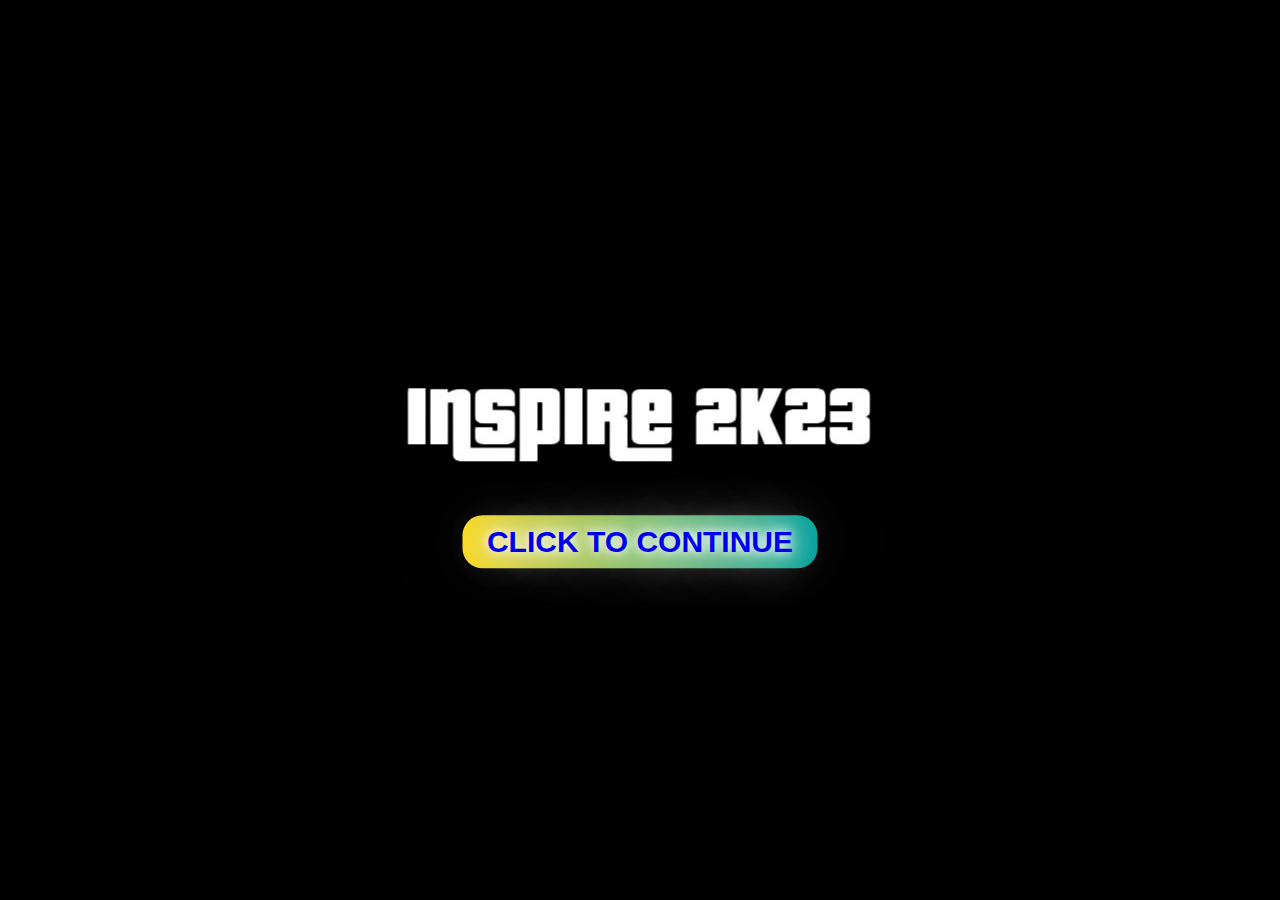
<file: index.html>
<!DOCTYPE html>
<html lang="en">
<head>
    <meta charset="UTF-8">
    <meta http-equiv="X-UA-Compatible" content="IE=edge">
    <meta name="viewport" content="width=device-width, initial-scale=1.0">
    <link rel="stylesheet" href="index.css">
    <title>Inspire 2k23</title>
</head>
<body>
    <div class="landing_room">
        <div class="block">
            <h1><img src="logo.png" alt=""></h1>
            <a href="home.html">CLICK TO CONTINUE</a>
        </div>
    </div> 
</body>
</html>
</file>
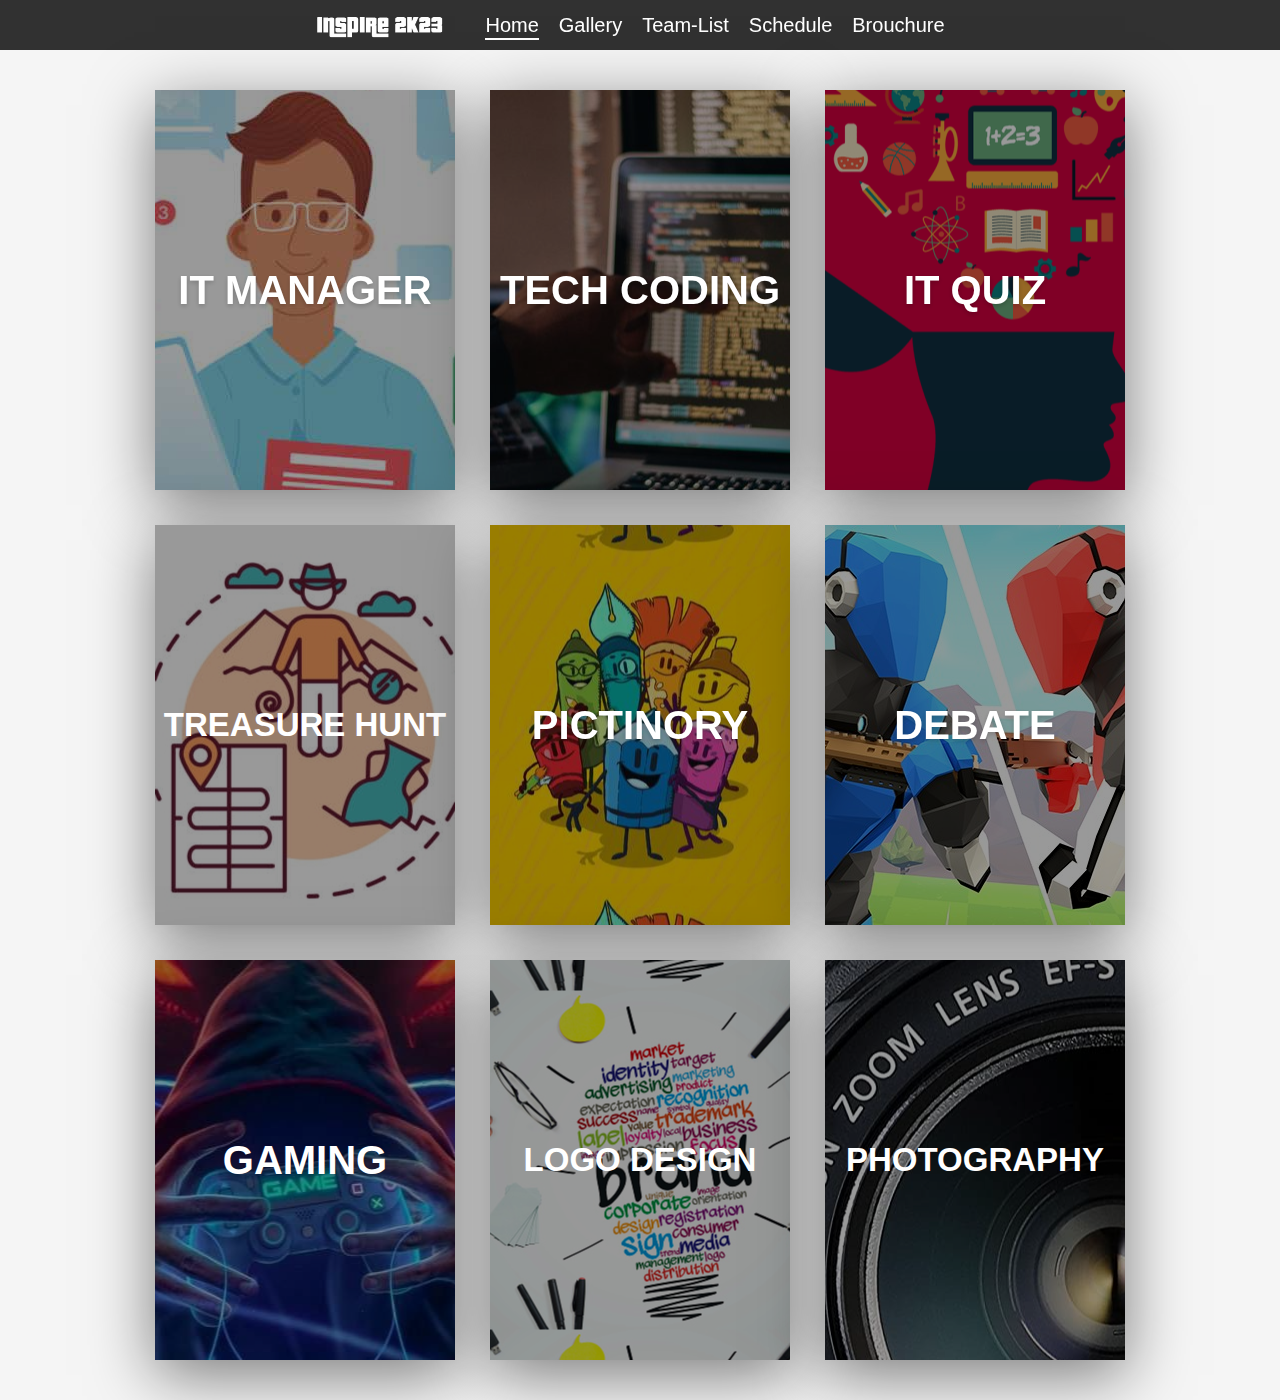
<file: home.html>
<!DOCTYPE html>
<html lang="en">
<head>
    <meta charset="UTF-8">
    <meta http-equiv="X-UA-Compatible" content="IE=edge">
    <meta name="viewport" content="width=device-width, initial-scale=1.0">
    <link rel="stylesheet" href="home.css">
    <title>Events</title>
</head>
<nav>
    <div class="logo"><a href="index.html" class="logo" style="font-family: PriceDown;"> <img src="logo.png" alt="" style="width: 130px; display: flex; align-items: center; padding-top: 5px; ;"> </a></div>
        <ul>
            <li><a class="link1" href="home.html" >Home</a></li>
            <li><a class="link2" href="">Gallery</a></li>
            <li><a class="link3" href="team_list.html">Team-List</a></li>
            <li><a class="link4" href="schedule.html" >Schedule</a></li>
            <li><a class="link5" href="brouchure.pdf">Brouchure</a></li>
        </ul>
</nav>  
<body>
    <div class="room">
        <div class="card_container">

            <div class="card_block">
                <div class="cardface card_face1">
                    <div class="card_content"> 
                        <p class="temp1">ROUND 1 - QUANTITAVE APTITUDE</p>
                        <p class="temp1">ROUND 2 - GROUP DISCUSSION</p>
                        <p class="temp1">ROUND 3 - INTERVIEW</p>
                        <div class="register_link_block"><a href="https://forms.gle/7xXg9kuumv77mMDu7">Register</a></div>
                    </div>
                </div>
                <div class="cardface card_face2">
                    <h2>IT MANAGER</h2>
                </div>
            </div>
    
            <div class="card_block">
                <div class="cardface card_face1">
                    <div class="card_content"> 
                        <p class="temp1">ROUND 1 - MCQ (KAHOOT)</p>
                        <p class="temp1">ROUND 2 - CODING AND DEBUGGING (HACKERRANK)</p>
                        <div class="register_link_block"><a href="https://forms.gle/C4SKRaMgArtrxtJCA">Register</a></div>
                    </div>
                </div>
                <div class="cardface card_face2">
                    <h2>TECH CODING</h2>
                </div>
            </div>
    
            <div class="card_block">
                <div class="cardface card_face1">
                    <div class="card_content"> 
                        <p class="temp1">ROUND 1 - RIDDLES </p>
                        <p class="temp1">ROUND 2 - RAPID FIRE</p>
                        <div class="register_link_block"><a href="https://forms.gle/Ui1F1Kt2u2daAo8k8">Register</a></div>
                    </div>
                </div>
                <div class="cardface card_face2">
                    <h2>IT QUIZ</h2>
                </div>
            </div>
    
            <div class="card_block">
                <div class="cardface card_face1">
                    <div class="card_content"> 
                        <p class="temp5">Lorem ipsum dolor sit amet consectetur, adipisicing elit. Sunt eos nulla esse maxime ipsa officiis ratione repudiandae temporibus quod, quis libero saepe earum? Omnis eligendi voluptatum perferendis, aliquam harum corporis?</p>
                        <div class="register_link_block"><a href="https://forms.gle/NtVRPkwpr4qQAHvB8">Register</a></div>
                    </div>
                </div>
                <div class="cardface card_face2">
                    <h3>TREASURE HUNT</h3>
                </div>
            </div>

            <div class="card_block">
                <div class="cardface card_face1">
                    <div class="card_content"> 
                        <p class="temp4">ROUND 1 - DRAW PICTURE </p>
                        <p class="temp4"> ROUND 2 - GUESS THE GAME</p>
                        <div class="register_link_block"><a href="https://forms.gle/mbJkXnijTGyx9H9594">Register</a></div>
                    </div>
                </div>
                <div class="cardface card_face2">
                    <h2>PICTINORY</h2>
                </div>
            </div>
    
            <div class="card_block">
                <div class="cardface card_face1">
                    <div class="card_content"> 
                        <p class="temp1">ROUND 1 - </p>
                        <p class="temp1">ROUND 2 - </p>
                        <div class="register_link_block"><a href="https://forms.gle/6KtMmZo7hXCDJmht9">Register</a></div>
                    </div>
                </div>
                <div class="cardface card_face2">
                    <h2>DEBATE</h2>
                </div>
            </div>
    
            <div class="card_block">
                <div class="cardface card_face1">
                    <div class="card_content"> 
                        <p class="temp1"> ROUND 1 - COUNTER STRIKE (LEVEL 1) </p>
                        <p class="temp1"> ROUND 2 - COUNTER STRIKE (LEVEL 3) </p>
                        <div class="register_link_block"><a href="https://forms.gle/xySV3T8aN3PHt4n86">Register</a></div>
                    </div>
                </div>
                <div class="cardface card_face2">
                    <h2>GAMING</h2>
                </div>
            </div>
    
            <div class="card_block">
                <div class="cardface card_face1">
                    <div class="card_content"> 
                        <p class="temp1">THEME </p>
                        <div class="register_link_block"><a href="https://forms.gle/oZKLxfxvGHQWUwRx7">Register</a></div>
                    </div>
                </div>
                <div class="cardface card_face2">
                    <h3>LOGO DESIGN</h3>
                </div>
            </div>
    
            <div class="card_block">
                <div class="cardface card_face1">
                    <div class="card_content"> 
                        <p class="temp1">THEME</p>
                        <div class="register_link_block"><a href="https://forms.gle/NLQjiC1Xajnk9zz96">Register</a></div>
                    </div>
                </div>
                <div class="cardface card_face2">
                    <h3>PHOTOGRAPHY</h3>
                </div>
            </div>
        </div>
    </div>
</body>
</html>
</file>
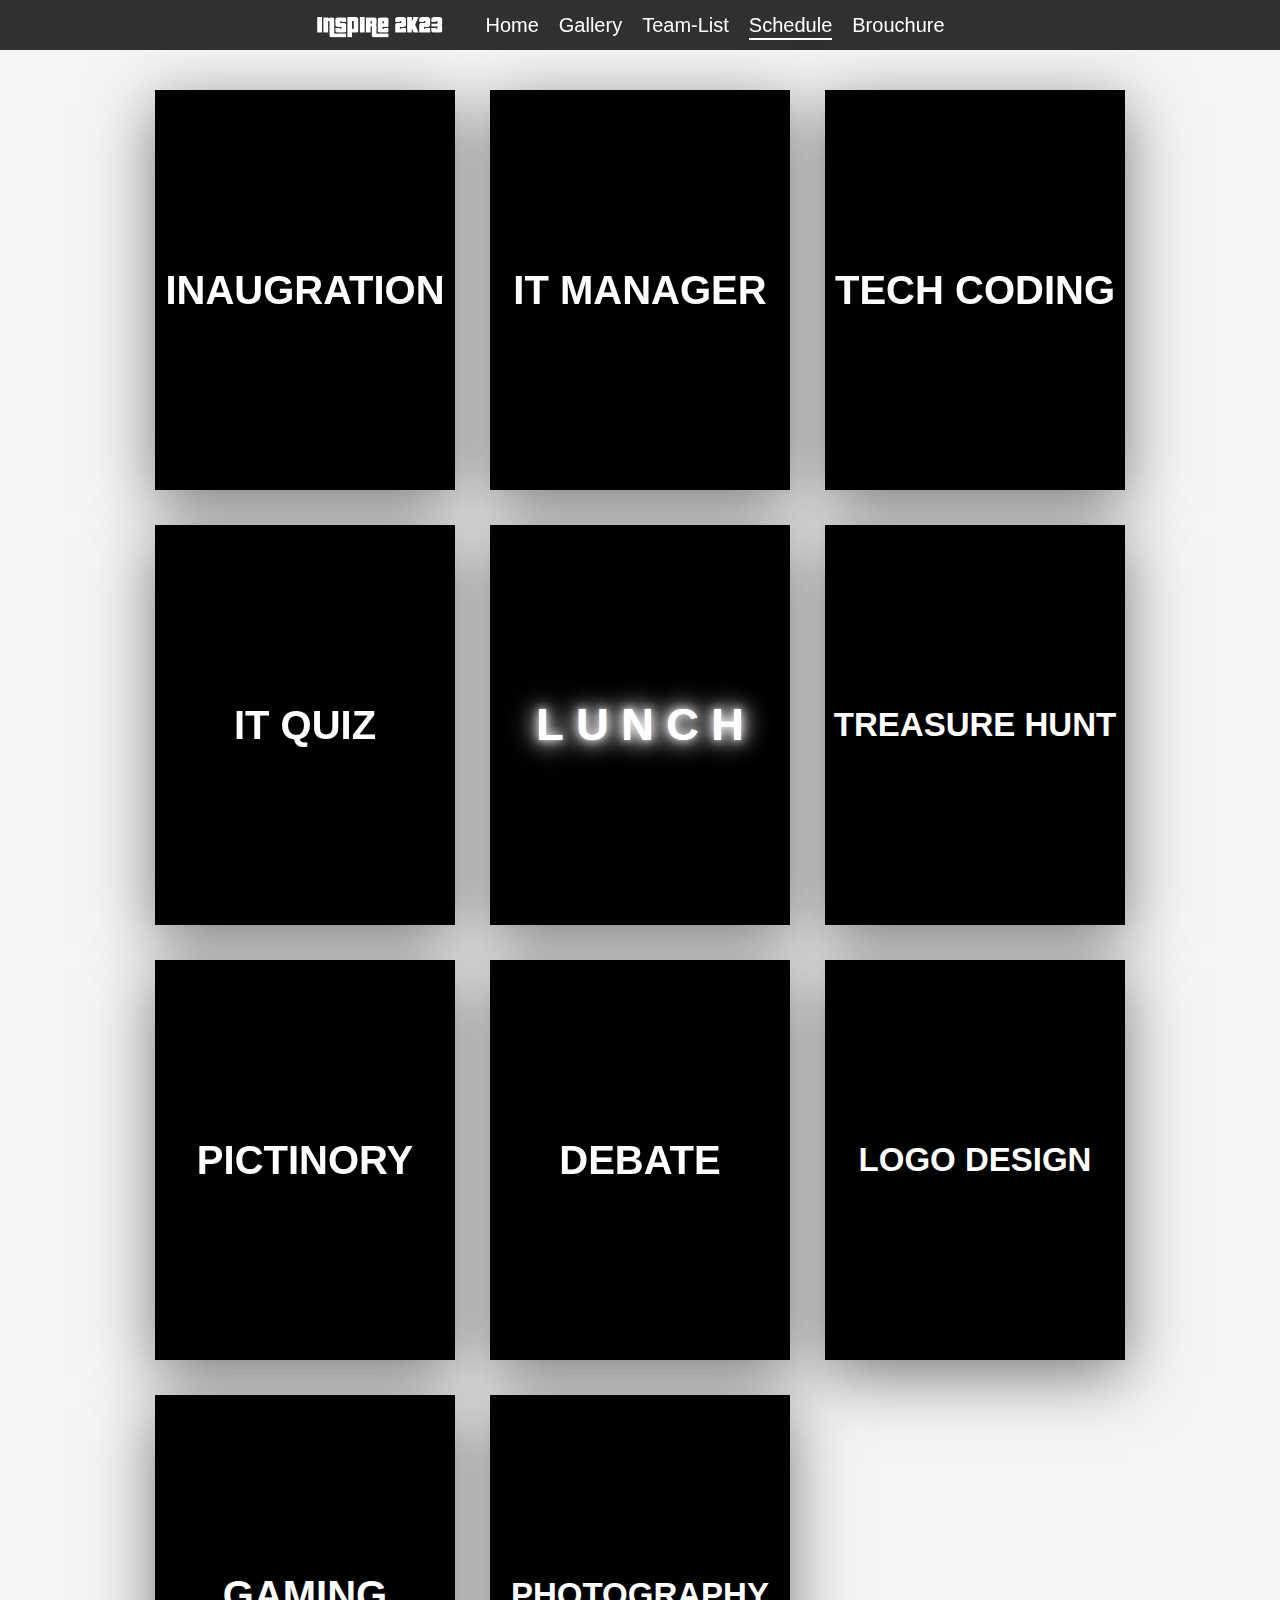
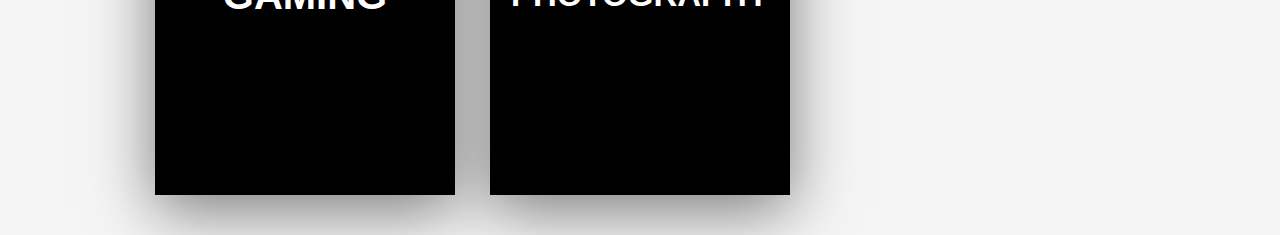
<file: schedule.html>
<!DOCTYPE html>
<html lang="en">
<head>
    <meta charset="UTF-8">
    <meta http-equiv="X-UA-Compatible" content="IE=edge">
    <meta name="viewport" content="width=device-width, initial-scale=1.0">
    <!-- <link rel="stylesheet" href="/css/schedule.css"> -->
    <title>Schedule</title>
</head>
<nav>
    <div class="logo"><a href="index.html" class="logo" style="font-family: PriceDown;"> <img src="logo.png" alt="" style="width: 130px; display: flex; align-items: center; padding-top: 5px; ;"> </a></div>
        <ul>
            <li><a class="link1" href="home.html" >Home</a></li>
            <li><a class="link2" href="">Gallery</a></li>
            <li><a class="link3" href="team_list.html">Team-List</a></li>
            <li><a class="link4" href="schedule.html" >Schedule</a></li>
            <li><a class="link5" href="brouchure.pdf">Brouchure</a></li>
        </ul>
</nav>  
<body>
    <div class="room">
        <div class="card_container">

            <div class="card_block">
                <div class="cardface card_face1">
                    <div class="card_content"> 
                        <!-- <h3 class="temp1">INAUGRATION</h3> -->
                        <p class="temp1">TIME : 9:00 AM - 10:00 AM</p>
                        <p class="temp1">VENUE : AUDITORIUM</p>
                    </div>
                </div>
                <div class="cardface card_face2">
                    <h2>INAUGRATION</h2>
                </div>
            </div>
    

            <div class="card_block">
                <div class="cardface card_face1">
                    <div class="card_content"> 
                        <p class="t1">ROUND 1</p>
                        <p class="t1">TIME : 10:00 AM - 11:00 AM</p>
                        <p class="t1">VENUE : AUDITORIUM</p>
                        <p class="t1">ROUND 2</p>
                        <p class="t1">TIME : 01:00 PM - 02:00 PM</p>
                        
                        <p class="t1">VENUE : AUDITORIUM</p>
                        <p class="t1">ROUND 3</p>
                        <p class="t1">TIME : 02:00 PM - 03:00 PM</p>
                        <p class="t1">VENUE : AUDITORIUM</p>
                    </div>
                </div>
                <div class="cardface card_face2">
                    <h2>IT MANAGER</h2>
                </div>
            </div>
    
            <div class="card_block">
                <div class="cardface card_face1">
                    <div class="card_content"> 
                        <p class="t1">ROUND 1</p>
                        <p class="t1">TIME : 10:00 AM - 10:20 AM</p>
                        <p class="t1">VENUE : 3rd FLOOR LAB</p>
                        <p class="t1">ROUND 2</p>
                        <p class="t1">TIME : 10:25 AM - 11:05 AM</p>
                        <p class="t1">VENUE : 3rd FLOOR LAB</p>
                    </div>
                </div>
                <div class="cardface card_face2">
                    <h2>TECH CODING</h2>
                </div>
            </div>
    
            <div class="card_block">
                <div class="cardface card_face1">
                    <div class="card_content"> 
                        <p class="t1">ROUND 1</p>
                        <p class="t1">TIME : 01:00 PM - 02:00 PM</p>
                        <p class="t1">VENUE : AV ROOM</p>
                        <p class="t1">ROUND 2</p>
                        <p class="t1">TIME : 02:00 PM - 03:00 PM</p>
                        <p class="t1">VENUE : AV ROOM</p>
                    </div>
                </div>
                <div class="cardface card_face2">
                    <h2>IT QUIZ</h2>
                </div>
            </div>



            <div class="card_block">
                <div class="cardface card_face1">
                    <div class="card_content"> 
                        <p class="t1">TIME : 12:00 PM - 12:55 PM</p>
                    </div>
                </div>
                <div class="cardface card_face2">
                    <!-- <h2>TREASURE HUNT</h2> -->
                    <div class="lunch_block">
                        <span>L</span>
                        <span>U</span>
                        <span>N</span>
                        <span>C</span>
                        <span>H</span>
                    </div>
                    <!-- <h2 style="text-shadow: 0 0 10px #fff,0 0 20px #fff,0 0 40px #fff,0 0 80px #fff,0 0 120px #fff;">LUNCH</h2> -->
                </div>
            </div>

            <div class="card_block">
                <div class="cardface card_face1">
                    <div class="card_content"> 
                        <p class="t1">WHOLE DAY</p>
                        <p class="t1">TIME : 10:00 AM - 02:30 PM</p>
                    </div>
                </div>
                <div class="cardface card_face2">
                    <!-- <h2>TREASURE HUNT</h2> -->
                    <h3>TREASURE HUNT</h3>
                </div>
            </div>

            <div class="card_block">
                <div class="cardface card_face1">
                    <div class="card_content"> 
                        <p class="t1">ROUND 1</p>
                        <p class="t1">TIME : 10:00 AM - 11:00 AM</p>
                        <p class="t1">VENUE : 3rd BCA</p>
                        <p class="t1">ROUND 2</p>
                        <p class="t1">TIME : 01:00 PM - 02:00 PM</p>
                        <p class="t1">VENUE : CONFERENCE HALL</p>
                    </div>
                </div>
                <div class="cardface card_face2">
                    <h2>PICTINORY</h2>
                </div>
            </div>
    
            <div class="card_block">
                <div class="cardface card_face1">
                    <div class="card_content"> 
                        <p class="t1">ROUND 1</p>
                        <p class="t1">TIME : 10:15 AM - 11:00 AM</p>
                        <p class="t1">VENUE : AV ROOM</p>
                        <p class="t1">ROUND 2</p>
                        <p class="t1">TIME : 11:15 AM - 12:00 PM</p>
                        <p class="t1">VENUE : AV ROOM</p>
                    </div>
                </div>
                <div class="cardface card_face2">
                    <h2>DEBATE</h2>
                </div>
            </div>


            <div class="card_block">
                <div class="cardface card_face1">
                    <div class="card_content"> 
                        <p class="t1">SUBMIT BEFORE 2 PM</p>
                    </div>
                </div>
                <div class="cardface card_face2">
                    <h3>LOGO DESIGN</h3>
                </div>
            </div>
    
            <div class="card_block">
                <div class="cardface card_face1">
                    <div class="card_content"> 
                        <p class="t1">TIME : 01:15 PM - 2:30 PM</p>
                        <p class="t1">VENUE : 3rd BCA</p>
                    </div>
                </div>
                <div class="cardface card_face2">
                    <h2>GAMING</h2>
                </div>
            </div>
    
    
            <div class="card_block">
                <div class="cardface card_face1">
                    <div class="card_content"> 
                        <p class="t1">SUBMIT BEFORE 2 PM</p>
                    </div>
                </div>
                <div class="cardface card_face2">
                    <h3>PHOTOGRAPHY</h3>
                </div>
            </div>
        </div>
    </div>
</body>
</html>
<style>
    *
{
    font-family: -apple-system, BlinkMacSystemFont, sans-serif;
}
body
{
    background: whitesmoke;
    margin: 0;
    padding: 0;
}
.room
{
    margin: 0;
    padding: 0;
    display: flex;
    justify-content: center;
    align-items: center;
    /* min-height: 100vh; */
    /* background: whitesmoke; */
}
nav
{
    height: 50px;
    background: rgba(0, 0, 0, 0.8);
    backdrop-filter: blur(2rem);
    display: flex;
    align-items: center;
    justify-content: center;
    width: 100%;
}
nav ul
{
    display: flex;
    list-style: none;
}
nav ul li a
{
    color: white;
    text-decoration: none;
    margin-right: 20px;
    letter-spacing: 1px;
}
nav ul li a:hover
{
    color: rgb(158, 158, 184);
}
.logo
{
    color: white;
    font-size: 25px;
    font-weight: 800;
    letter-spacing: 1px;
    text-decoration: none;
}
.link4
{
    border-bottom: 2px solid white;
    padding-bottom: 2px ;
}
.card_container 
{
    max-width: 100vw;
    display: grid;
    padding: 40px 0;
    grid-template-columns: repeat(auto-fit, minmax(300px, 1fr));
    grid-gap: 35px;
    margin: 0 auto;
}
.card_block
{ 
    width: 300px;
    height: 400px;
    position: relative;
    margin: 0 auto;
    background: #000;
    /* border-radius: 20px; */
    box-shadow: 0 15px 60px rgba(0, 0, 0, 0.5);
}
.cardface 
{
    width: 100%;
    height: 100%;
    position: absolute;
    display: flex;
    justify-content: center;
    align-items: center;
    bottom: 0;
    left: 0;
}
h2 
{
    margin: 0;
    padding: 0;
    color: white;
    font-weight: 900;
}
.card_face1 
{
    box-sizing: border-box;
    padding: 20px;
}
.t1
{
    color: white;
    font-size: 15px;
}
.temp1 
{
    background-color: white;
    -webkit-background-clip: text;
    -webkit-text-fill-color: transparent;
}
.temp2 
{
    background-color: white;
    -webkit-background-clip: text;
    -webkit-text-fill-color: transparent;
}
.temp3 
{
    background-color: white;
    -webkit-background-clip: text;
    -webkit-text-fill-color: transparent;
}
.temp4 
{
    background-color: white;
    -webkit-background-clip: text;
    -webkit-text-fill-color: transparent;
}
.temp5 
{
    background-color: white;
    -webkit-background-clip: text;
    -webkit-text-fill-color: transparent;
}
.temp6 
{
    background-color: white;
    -webkit-background-clip: text;
    -webkit-text-fill-color: transparent;
}
.temp7 
{
    background-color: white;
    -webkit-background-clip: text;
    -webkit-text-fill-color: transparent;
}
.temp8 
{
    background-color: white;
    -webkit-background-clip: text;
    -webkit-text-fill-color: transparent;
}
.temp9 
{
    background-color: white;
    -webkit-background-clip: text;
    -webkit-text-fill-color: transparent;
}
.temp10 
{
    background-color: white;
    -webkit-background-clip: text;
    -webkit-text-fill-color: transparent;
}
.lunch_block span{
    color:#fff;
    font-size: 45px;
    font-weight: 900;
    animation:animate_lunch 2s linear;
    animation-iteration-count:2;
    padding:0px  4px;
    text-shadow:0px 0px 20px  #fff,
        0px 0px 30px  #fff,
        0px 0px 10px  #fff,
        0px 0px 1px  #fff
        ;
  }
  .lunch_block span:nth-child(1){
    animation-delay:0s;
  }
  .lunch_block span:nth-child(2){
    animation-delay:0.8s;
  }
  .lunch_block span:nth-child(3){
    animation-delay:0.5s;
  }
  .lunch_block span:nth-child(4){
    animation-delay:0.75s;
  }
  .lunch_block span:nth-child(5){
    animation-delay:0.3s;
  }
  
.register_link_block
{
    display: flex;
    justify-content: center;
}
.register_link_block a
{
    color: white;
    text-decoration: none;
    padding: 6px 20px;
    background: rgb(63, 63, 164);
    border: none;
    border-radius: 5px;
    transition: all 0.5 ease-in-out;
    font-weight: 600;
}
.register_link_block :hover
{
    color: black;
    background: white;
}
h2 
{
    margin: 0;
    padding: 0;
    z-index: 10;
    transition: 0.5s;
    text-shadow: 0 2px 5px rgba(0, 0, 0, 0.2);
}
.card_face2
{
    transition: 0.5s;
}
.card_block:hover .cardface.card_face2 
{
  height: 60px;
}
h2 
{
    font-size: 40px;
    /* text-shadow: 0 0 10px #fff,0 0 20px #fff,0 0 30px #fff,0 0 80px #fff,0 0 120px #fff; */
    width: 100%;
    background: rgba(0, 0, 0, 0.4);
    height: 100%;
    display: flex;
    justify-content: center;
    align-items: center;
}
h3
{
    font-size: 33px;
    width: 100%;
    background: rgba(0, 0, 0, 0.4);
    height: 100%;
    display: flex;
    justify-content: center;    
    align-items: center;
    color: white;
}
.card_block:nth-child(1) .cardface.card_face2 
{
    /* background-color: #0f00de;
    background-image: linear-gradient(90deg, #0f00de 0%, #95468e 50%, #ffffff 100%); */
    background-color: black;
    background-image: black;
    /* background-image: url(/static/images/1.png); */
    background-position: center;
    /* border-radius: 15px; */
    background-repeat: no-repeat;
}
.card_block:nth-child(2) .cardface.card_face2 
{
    background-color: black;
    background-image: black;
    /* background-color: #955195;
    background-image: linear-gradient(0deg, #955195 0%, #5a929b 100%); */
    /* background-image: url(/static/images/2.png); */
    background-position: center;
    /* border-radius: 15px; */
    background-repeat: no-repeat;
}
.card_block:nth-child(3) .cardface.card_face2 
{
    background-color: black;
    background-image: black;
    /* background-color: #d50040;
    background-image: linear-gradient(62deg, #d50040 0%, #403553 100%); */
    /* background-image: url(/static/images/3.png); */
    background-position: center;
    /* border-radius: 15px; */
    background-repeat: no-repeat;
}
.card_block:nth-child(4) .cardface.card_face2 
{
    background-color: black;
    background-image: black;
    /* background-color: #8EC5FC;
    background-image: linear-gradient(62deg, #8EC5FC 0%, #413553 100%); */
    /* background-image: url(/static/images/4.jpg); */
    /* background-image: url(/static/images/5.jpg); */
    background-position: center;
    /* border-radius: 15px; */
    background-repeat: no-repeat;
}
.card_block:nth-child(5) .cardface.card_face2 
{
    background-color: black;
    background-image: black;
    /* background-image: linear-gradient(90deg, #00DBDE 0%, #958446 100%); */
    /* background-image: url(/static/images/5.jpg); */
    /* background-image: url(/static/images/4.jpg);  */
    background-position: center;
    /* border-radius: 15px; */
    background-repeat: no-repeat;
}
.card_block:nth-child(6) .cardface.card_face2 
{
    background-color: black;
    background-image: black;
    /* background-color: #7a70b3;
    background-image: linear-gradient(90deg, #00DBDE 0%, #958446 100%); */
    /* background-image: url(/static/images/6.png); */
    /* background-image: url(/static/images/8.jpeg); */
    background-position: center;
    /* border-radius: 15px; */
    background-repeat: no-repeat;
}
.card_block:nth-child(7) .cardface.card_face2 
{
    background-color: black;
    background-image: black;
    /* background-color: #ffffff;
    background-image: linear-gradient(180deg, #ffffff 1%, #6284FF 82%, #FF0000 99%); */
    /* background-image: url(/static/images/7.jpeg); */
    background-position: center;
    /* border-radius: 15px; */
}
.card_block:nth-child(8) .cardface.card_face2 
{
    background-color: black;
    background-image: black;
    /* background-color: #D9AFD9;
    background-image: linear-gradient(191deg, #D9AFD9 0%, #97D9E1 100%); */
    /* background-image: url(/static/images/8.jpeg); */
    background-position: center;
    /* border-radius: 15px; */
}
.card_block:nth-child(9) .cardface.card_face2 
{
    background-color: black;
    background-image: black;
    /* background-color: #535195;
    background-image: linear-gradient(105deg, #535195 31%, #5a929b 73%, #fa3f17 88%); */
    /* border-radius: 15px; */
}
.card_block:nth-child(10) .cardface.card_face2 
{
    background-color: black;
    background-image: black;
  /* border-radius: 15px; */
  /* background-image: url(default.png); */
  /* background-color: #0093E9;
  background-image: linear-gradient(160deg, #0093E9 0%, #80D0C7 100%); */
}   

.card_block:nth-child(11) .cardface.card_face2 
{
    background-color: black;
    background-image: black;
  /* border-radius: 15px; */
  /* background-image: url(default.png); */
  /* background-color: #165c85;
  background-image: linear-gradient(160deg, #355ee4 0%, #80D0C7 100%); */
}   


@keyframes animate_lunch {
    0%,15%,25%,30%,65%,95%{
      color:#111;
      text-shadow:none;
    }
    10%,20%,31%,60%,100%{
      color:#fff;
      text-shadow:0px 0px 20px  #fff,
        0px 0px 30px  #fff,
        0px 0px 10px  #fff,
        0px 0px 1px  #fff
        ;
    }
  }

/* --------------------------------responsive ---------------------- */
@media only screen and (max-width:800px)
    {
        nav ul li a
        {
            letter-spacing: 0;
            font-size: 12px;
        }   
    }
    @media only screen and (max-width:500px)
    {
        nav ul li a
        {
            letter-spacing: 0;
            font-size: 14px;
            margin-right: 10px;
        }   
    }
    @media only screen and (min-width: 600px)
    {
        nav ul li a
        {
            letter-spacing: 0;
            font-size: 12px;
        }   
    }
    @media only screen and (min-width: 768px)
    {
        nav ul li a
        {
            letter-spacing: 0;
            font-size: 20px;
        }   
    }
</style>
</file>
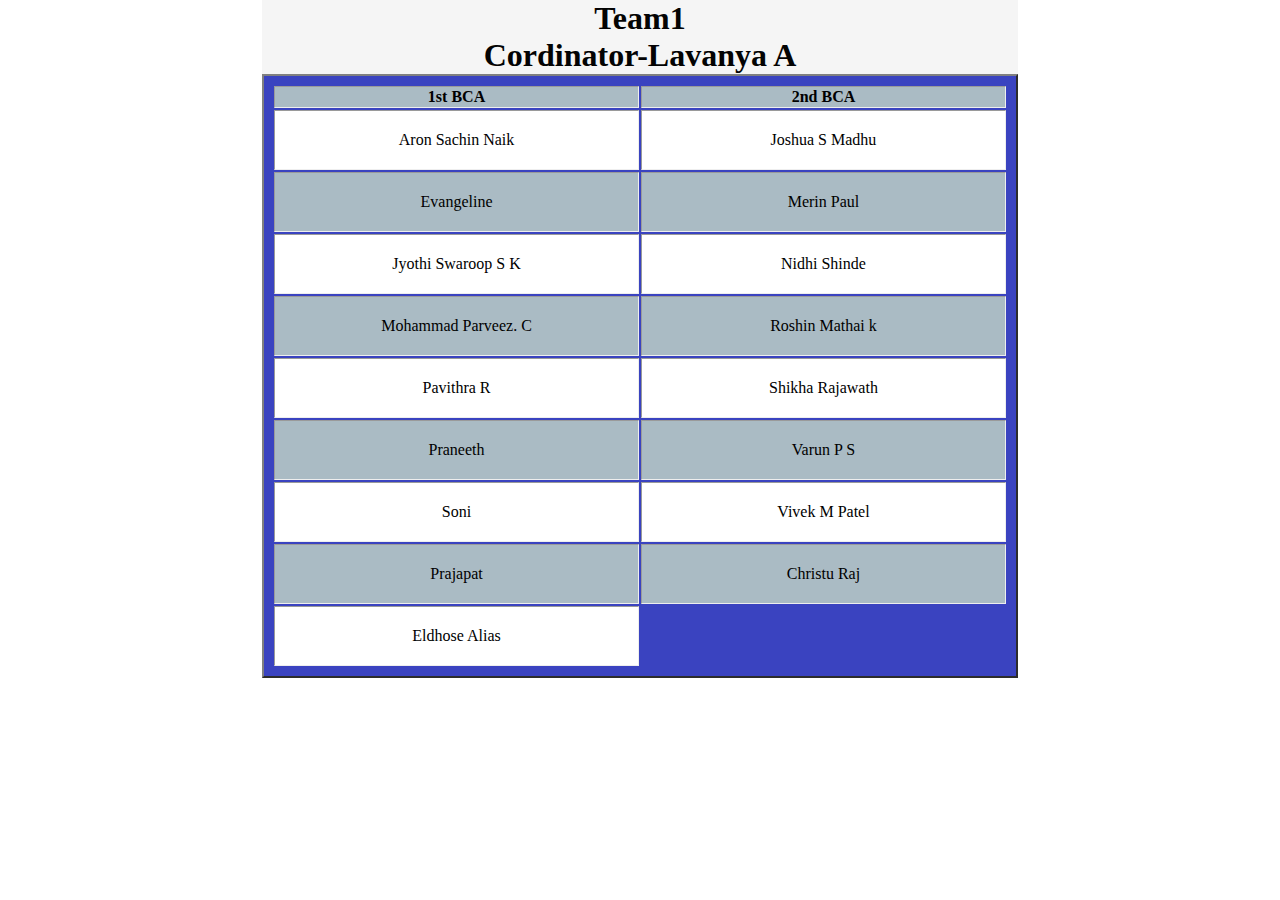
<file: team1.html>
<!DOCTYPE html>
<html lang="en">
<head>
    <meta charset="UTF-8">
    <meta http-equiv="X-UA-Compatible" content="IE=edge">
    <meta name="viewport" content="width=device-width, initial-scale=1.0">
    <title>Team 1</title>
    <link rel="icon" type="image/x-icon" href="Claret.png">
</head>
<body>
   <h1 >Team1<br>
    Cordinator-Lavanya A</h1>
   <div class="table">
    <table border="2">
    <tr class="r1"><th >1st BCA</th><th>2nd BCA</th></tr>
    <tr class="r2"><td>Aron Sachin Naik</td><td>Joshua S Madhu</td></tr>
    <tr class="r3"><td>Evangeline </td><td>Merin Paul</td></tr>
    <tr class="r4"><td>Jyothi Swaroop S K</td><td>Nidhi Shinde</td></tr>
    <tr class="r5"><td>Mohammad Parveez. C</td><td>Roshin Mathai k</td></tr>
    <tr class="r6"><td>Pavithra R</td><td>Shikha Rajawath</td>  </tr>
    <tr class="r7"><td>Praneeth</td><td>Varun P S</td></tr>
    <tr class="r8"><td>Soni</td><td>Vivek M Patel</td></tr>
    <tr class="r9"><td>Prajapat</td><td>Christu Raj</td></tr>
    <tr class="r10"><td>Eldhose Alias</td> </tr>
</table>
</div> 
</body>
<style>
    *{
        font-style: san-serif;
        margin: auto ;  
    }
    table{
        padding:8px;
        border-radius:5px black;
        margin:auto; 
        width: 20cm;
        background-color: rgb(58, 67, 192);
    }
    h1{
        color: rgb(3, 3, 3);
        background-color: whitesmoke;
        width: 20cm;
        text-align: center;
    }
    td{
        padding: 20px;
        width: 80px;
        text-align: center;
    } 
    tr{
        border: none;
    }
    .r1 ,.r3 , .r5 , .r7, .r9{
        background-color: rgb(170, 187, 196);
    }
    .r2 ,.r4 , .r6 , .r8, .r10{
        background-color: rgb(255, 255, 255);
    }   
</style>
</html>
</file>
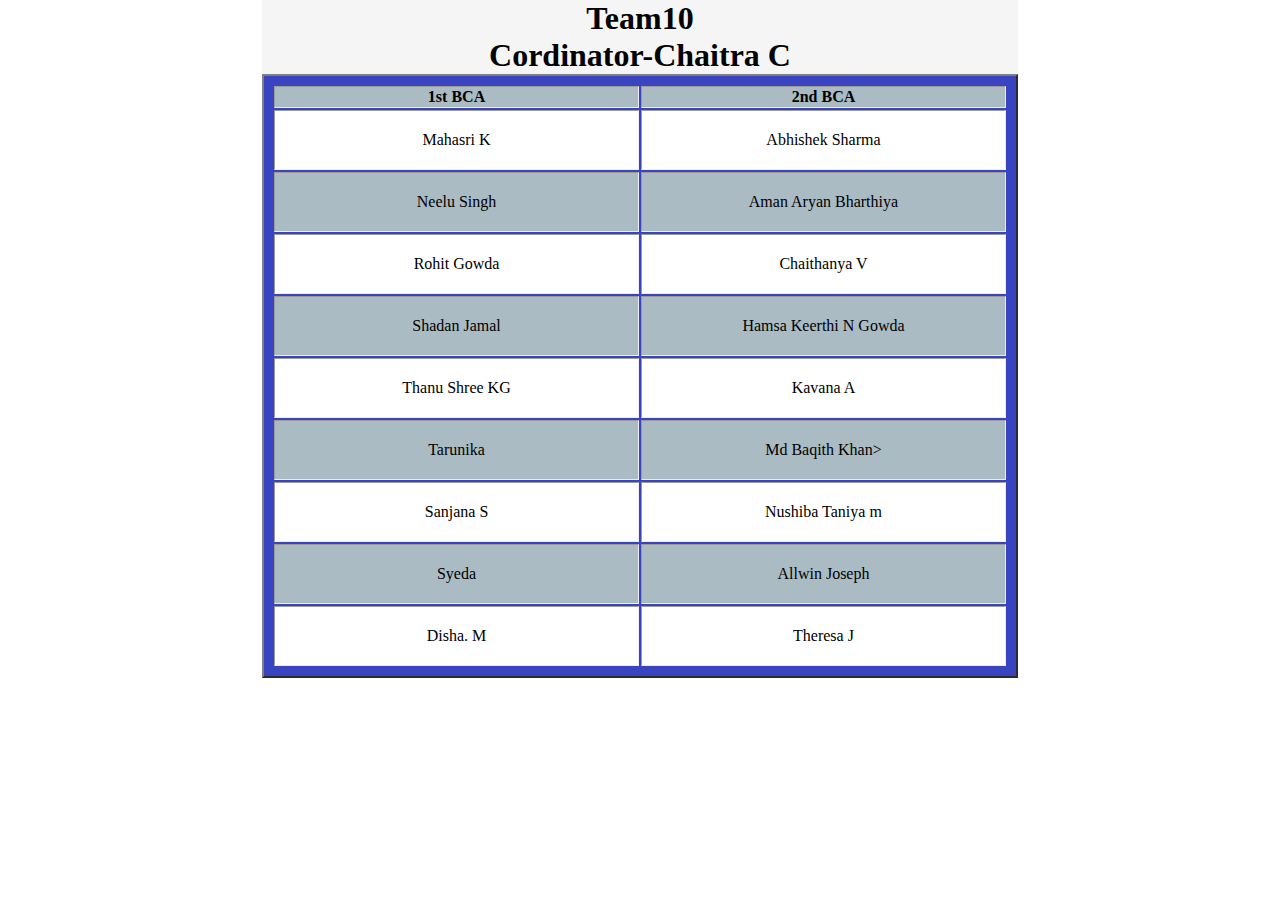
<file: team10.html>
<!DOCTYPE html>
<html lang="en">
<head>
    <meta charset="UTF-8">
    <meta http-equiv="X-UA-Compatible" content="IE=edge">
    <meta name="viewport" content="width=device-width, initial-scale=1.0">
    <title>Team 10</title>
    <link rel="icon" type="image/x-icon" href="Claret.png">
</head>
<body>
   <h1 >Team10<br>
    Cordinator-Chaitra C</h1>
   <div class="table">
    <table border="2">
    <tr class="r1"><th>1st BCA</th><th>2nd BCA</th></tr>
    <tr class="r2"><td>Mahasri K</td><td>Abhishek Sharma</td></tr>
    <tr class="r3"><td>Neelu Singh  </td><td>Aman Aryan Bharthiya</td></tr>
    <tr class="r4"><td>Rohit Gowda </td><td>Chaithanya V</td></tr>
    <tr class="r5"><td>Shadan Jamal</td><td>Hamsa Keerthi N Gowda</td></tr>
    <tr class="r6"><td>Thanu Shree KG </td><td>Kavana A</td></tr>
    <tr class="r7"><td>Tarunika</td><td>Md Baqith Khan></tr>
    <tr class="r8"><td>Sanjana S<td>Nushiba Taniya m </td></tr>
    <tr class="r9"><td>Syeda</td><td>Allwin Joseph </td></tr>
    <tr class="r10"><td>Disha. M</td><td>Theresa J</td></tr>
</table>
</div> 

</body>
<style>
    *{
        font-style: san-serif;
        margin: auto ;  
    }
    table{
        padding:8px;
        border-radius:5px black;
        margin:auto; 
        width: 20cm;
        background-color: rgb(58, 67, 192);
    }
    h1{
        color: rgb(3, 3, 3);
        background-color: whitesmoke;
        width: 20cm;
        text-align: center;
    }
    td{
        padding: 20px;
        width: 80px;
        text-align: center;
    } 
    tr{
        border: none;
    }
    .r1 ,.r3 , .r5 , .r7, .r9{
        background-color: rgb(170, 187, 196);
    }
    .r2 ,.r4 , .r6 , .r8, .r10{
        background-color: rgb(255, 255, 255);
    }   
</style>
</html
</file>
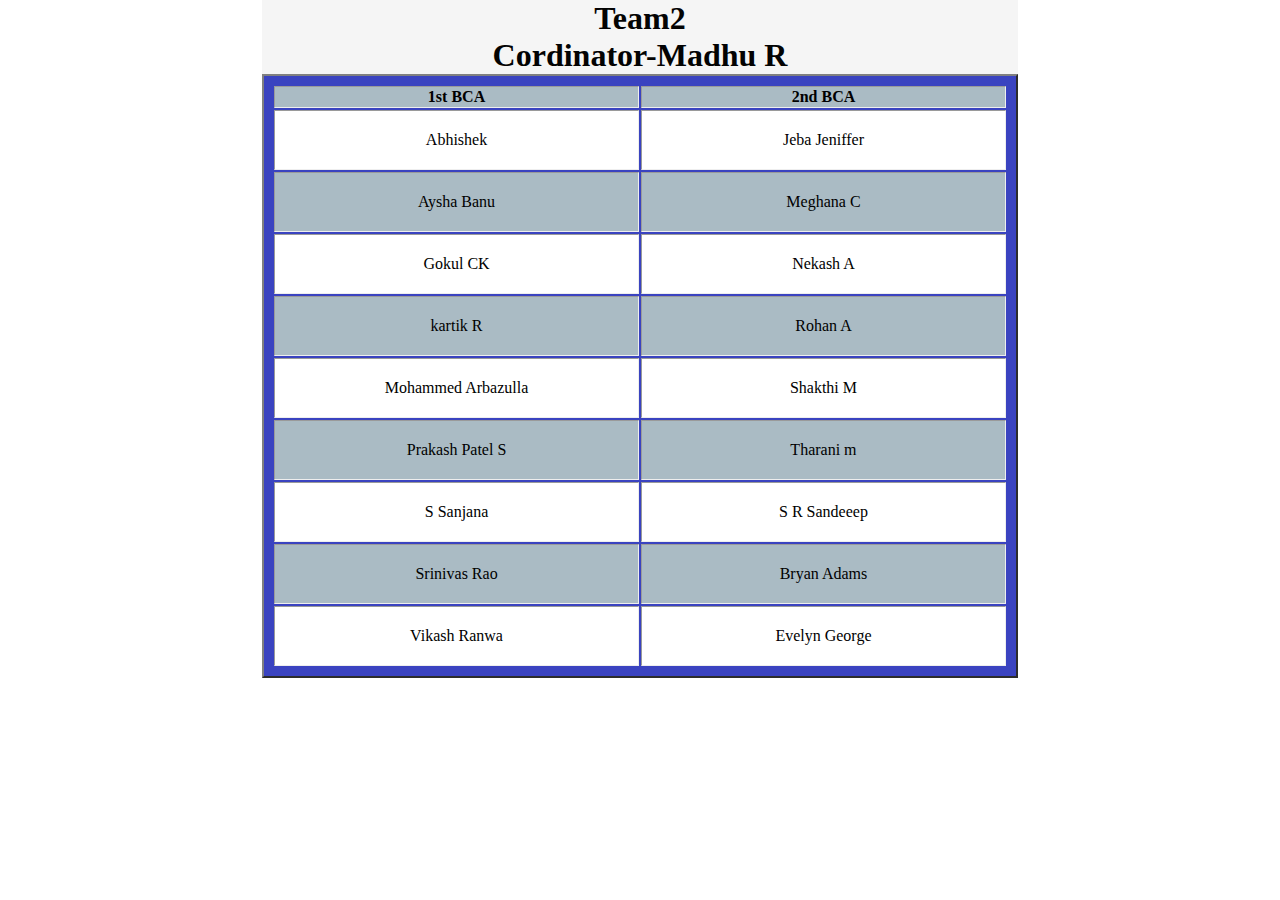
<file: team2.html>
<!DOCTYPE html>
<html lang="en">
<head>
    <meta charset="UTF-8">
    <meta http-equiv="X-UA-Compatible" content="IE=edge">
    <meta name="viewport" content="width=device-width, initial-scale=1.0">
    <title>Team 2</title>
    <link rel="icon" type="image/x-icon" href="Claret.png">
</head>
<body>
   <h1 >Team2<br>
    Cordinator-Madhu R</h1>
   <div class="table">
    <table border="2">
    <tr class="r1"><th>1st BCA</th><th>2nd BCA</th></tr>
    <tr class="r2"><td>Abhishek </td><td>Jeba Jeniffer</td></tr>
    <tr class="r3"><td>Aysha Banu </td><td>Meghana C</td></tr>
    <tr class="r4"><td>Gokul CK</td><td>Nekash A</td></tr>
    <tr class="r5"><td>kartik R</td><td>Rohan A</td></tr>
    <tr class="r6"><td>Mohammed Arbazulla</td><td>Shakthi M</td>  </tr>
    <tr class="r7"><td>Prakash Patel S</td><td>Tharani m</td></tr>
    <tr class="r8"><td>S Sanjana </td><td>S R Sandeeep</td></tr>
    <tr class="r9"><td>Srinivas Rao</td><td>Bryan Adams</td></tr>
    <tr class="r10"><td>Vikash Ranwa</td><td>Evelyn George</td></tr>
</table>
</div> 
</body>
<style>
    *{
        font-style: san-serif;
        margin: auto ;  
    }
    table{
        padding:8px;
        border-radius:5px black;
        margin:auto; 
        width: 20cm;
        background-color: rgb(58, 67, 192);
    }
    h1{
        color: rgb(3, 3, 3);
        background-color: whitesmoke;
        width: 20cm;
        text-align: center;
    }
    td{
        padding: 20px;
        width: 80px;
        text-align: center;
    } 
    tr{
        border: none;
    }
    .r1 ,.r3 , .r5 , .r7, .r9{
        background-color: rgb(170, 187, 196);
    }
    .r2 ,.r4 , .r6 , .r8, .r10{
        background-color: rgb(255, 255, 255);
    }   
</style>
</html>
</file>
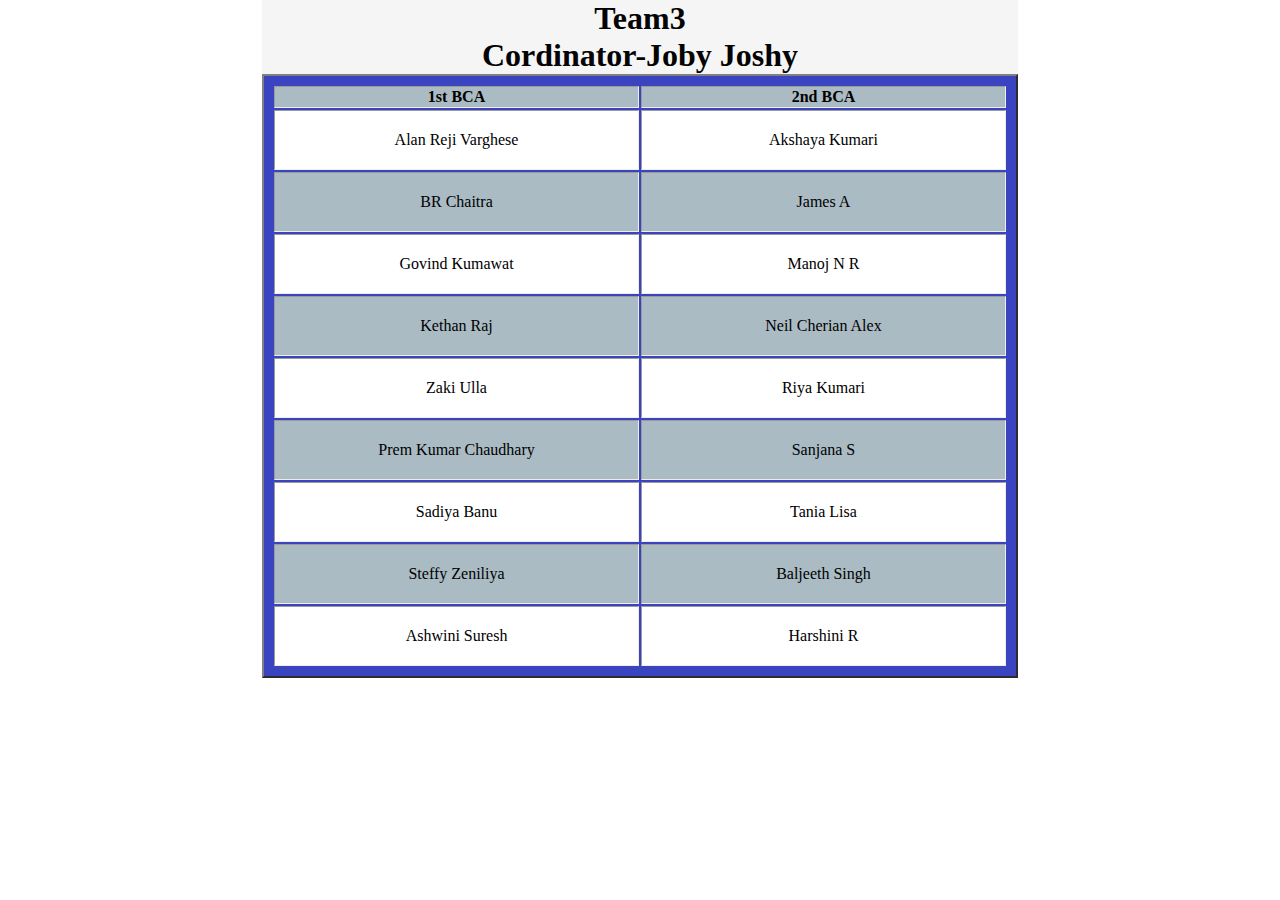
<file: team3.html>
<!DOCTYPE html>
<html lang="en">
<head>
    <meta charset="UTF-8">
    <meta http-equiv="X-UA-Compatible" content="IE=edge">
    <meta name="viewport" content="width=device-width, initial-scale=1.0">
    <title>Team 3</title>
    <link rel="icon" type="image/x-icon" href="Claret.png">
</head>
<body>
   <h1 >Team3<br>
    Cordinator-Joby Joshy</h1>
   <div class="table">
    <table border="2">
    <tr class="r1"><th>1st BCA</th><th>2nd BCA</th></tr>
    <tr class="r2"><td>Alan Reji Varghese </td><td>Akshaya Kumari</td></tr>
    <tr class="r3"><td>BR Chaitra </td><td>James A</td></tr>
    <tr class="r4"><td>Govind Kumawat</td><td>Manoj N R</td></tr>
    <tr class="r5"><td>Kethan Raj</td><td>Neil Cherian Alex</td></tr>
    <tr class="r6"><td>Zaki Ulla</td><td>Riya Kumari</td>  </tr>
    <tr class="r7"><td>Prem Kumar Chaudhary</td><td>Sanjana S</td></tr>
    <tr class="r8"><td>Sadiya Banu </td><td>Tania Lisa</td></tr>
    <tr class="r9"><td>Steffy Zeniliya </td><td>Baljeeth Singh</td></tr>
    <tr class="r10"><td>Ashwini Suresh</td><td>Harshini R</td></tr>
</table>

</div> 
</body>
<style>
    *{
        font-style: san-serif;
        margin: auto ;  
    }
    table{
        padding:8px;
        border-radius:5px black;
        margin:auto; 
        width: 20cm;
        background-color: rgb(58, 67, 192);
    }
    h1{
        color: rgb(3, 3, 3);
        background-color: whitesmoke;
        width: 20cm;
        text-align: center;
    }
    td{
        padding: 20px;
        width: 80px;
        text-align: center;
    } 
    tr{
        border: none;
    }
    .r1 ,.r3 , .r5 , .r7, .r9{
        background-color: rgb(170, 187, 196);
    }
    .r2 ,.r4 , .r6 , .r8, .r10{
        background-color: rgb(255, 255, 255);
    }   
</style>
</html>
</file>
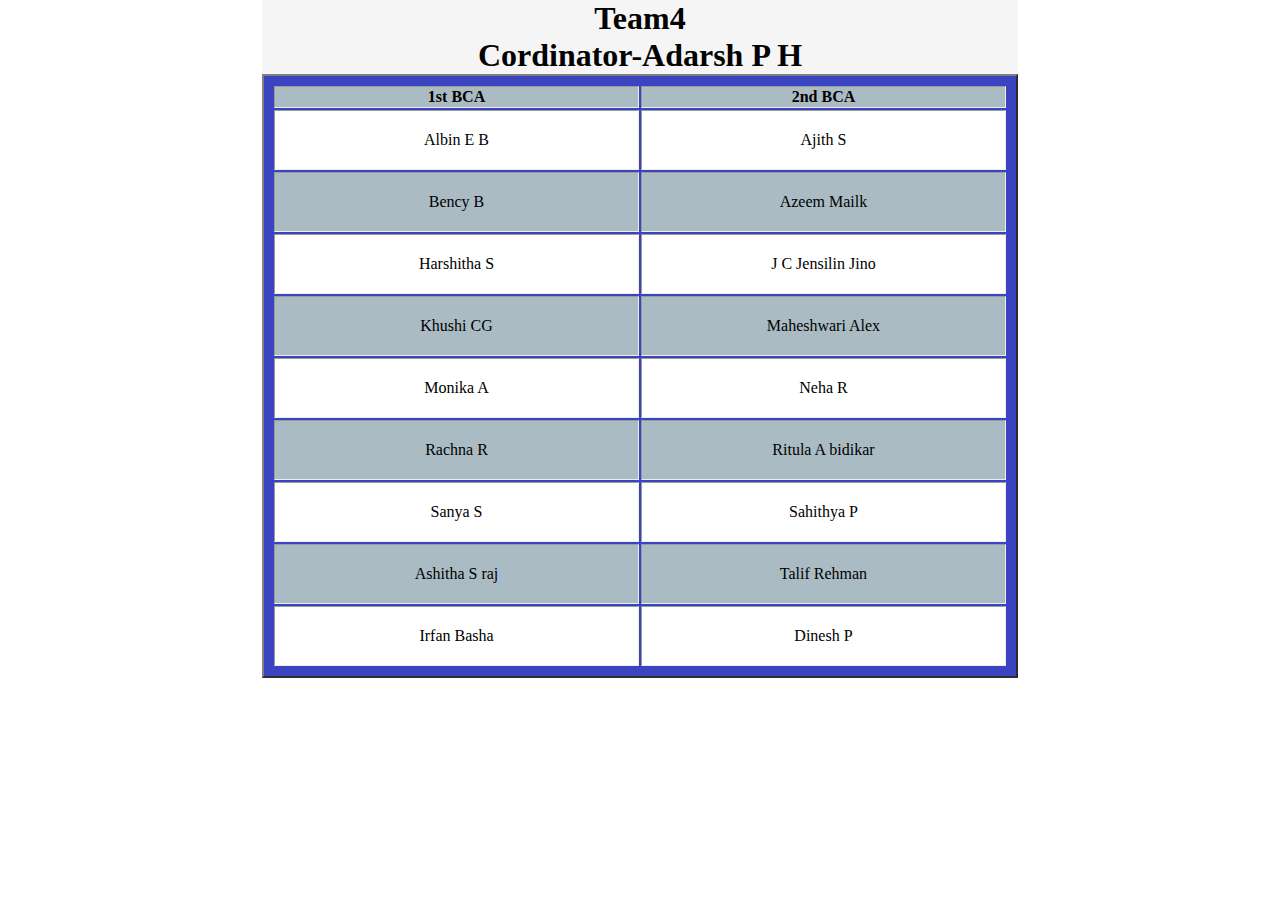
<file: team4.html>
<!DOCTYPE html>
<html lang="en">
<head>
    <meta charset="UTF-8">
    <meta http-equiv="X-UA-Compatible" content="IE=edge">
    <meta name="viewport" content="width=device-width, initial-scale=1.0">
    <title>Team 4</title>
    <link rel="icon" type="image/x-icon" href="Claret.png">
</head>
<body>
   <h1 >Team4<br>
    Cordinator-Adarsh P H</h1>
   <div class="table">
    <table border="2">
    <tr class="r1"><th>1st BCA</th><th>2nd BCA</th></tr>
    <tr class="r2"><td>Albin E B  </td><td>Ajith S</td></tr>
    <tr class="r3"><td>Bency B </td><td>Azeem Mailk</td></tr>
    <tr class="r4"><td>Harshitha S</td><td>J C Jensilin Jino</td></tr>
    <tr class="r5"><td>Khushi CG</td><td>Maheshwari Alex</td></tr>
    <tr class="r6"><td>Monika A</td><td>Neha R</td></tr>
    <tr class="r7"><td>Rachna R </td><td>Ritula A bidikar</td></tr>
    <tr class="r8"><td>Sanya S </td><td>Sahithya P</td></tr>
    <tr class="r9"><td>Ashitha S raj  </td><td>Talif Rehman</td></tr>
    <tr class="r10"><td>Irfan Basha</td><td>Dinesh P</td></tr>
</table>
</div> 
</body>
<style>
    *{
        font-style: san-serif;
        margin: auto ;  
    }
    table{
        padding:8px;
        border-radius:5px black;
        margin:auto; 
        width: 20cm;
        background-color: rgb(58, 67, 192);
    }
    h1{
        color: rgb(3, 3, 3);
        background-color: whitesmoke;
        width: 20cm;
        text-align: center;
    }
    td{
        padding: 20px;
        width: 80px;
        text-align: center;
    } 
    tr{
        border: none;
    }
    .r1 ,.r3 , .r5 , .r7, .r9{
        background-color: rgb(170, 187, 196);
    }
    .r2 ,.r4 , .r6 , .r8, .r10{
        background-color: rgb(255, 255, 255);
    }   
</style>
</html>
</file>
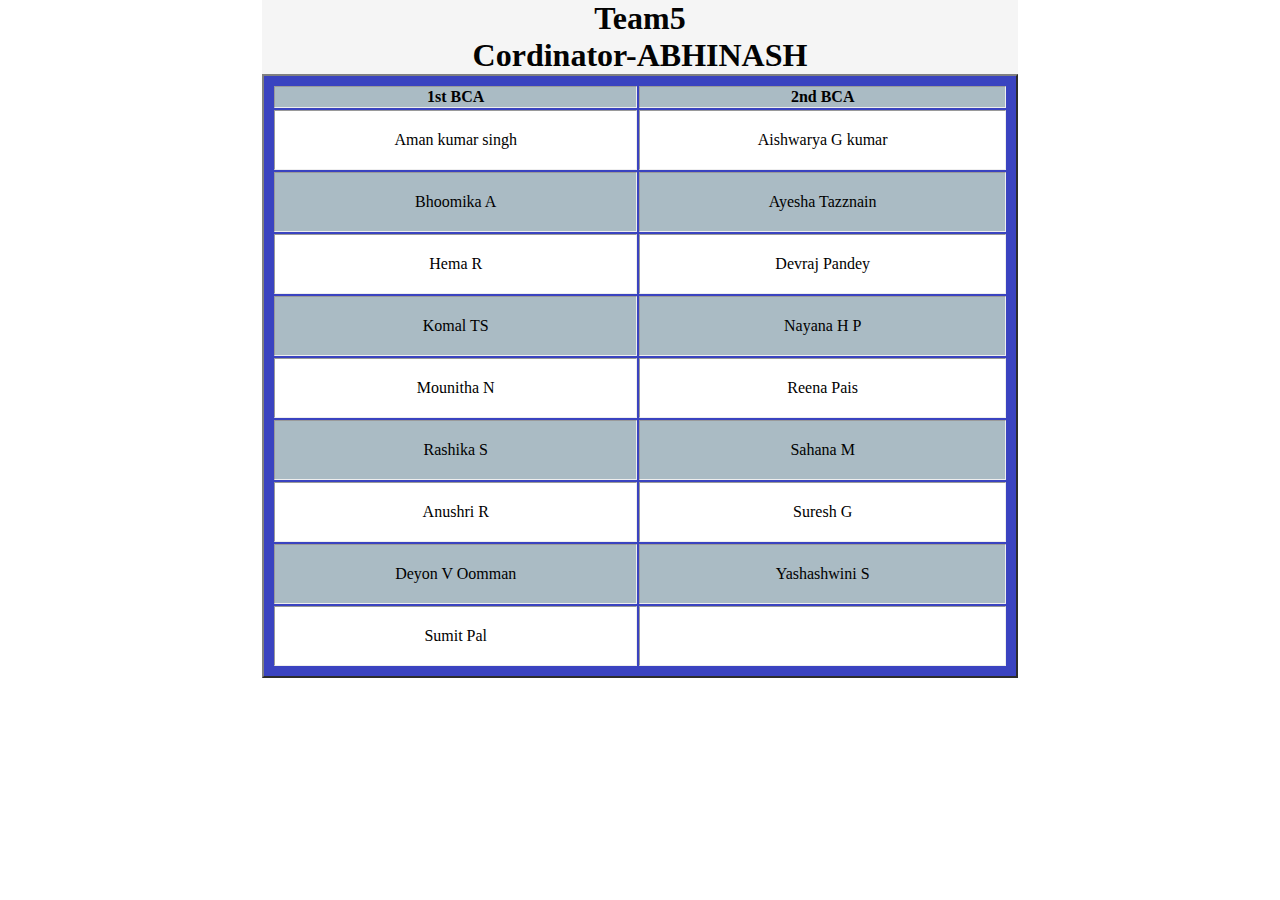
<file: team5.html>
<!DOCTYPE html>
<html lang="en">
<head>
    <meta charset="UTF-8">
    <meta http-equiv="X-UA-Compatible" content="IE=edge">
    <meta name="viewport" content="width=device-width, initial-scale=1.0">
    <title>Team 5</title>
    <link rel="icon" type="image/x-icon" href="Claret.png">
</head>
<body>
   <h1 >Team5<br>
    Cordinator-ABHINASH</h1>
   <div class="table">
    <table border="2">
    <tr class="r1"><th>1st BCA</th><th>2nd BCA</th></tr>
    <tr class="r2"><td>Aman  kumar singh</td><td>Aishwarya G kumar</td></tr>
    <tr class="r3"><td>Bhoomika A </td><td>Ayesha Tazznain</td></tr>
    <tr class="r4"><td>Hema R</td><td>Devraj Pandey </td></tr>
    <tr class="r5"><td>Komal TS</td><td>Nayana H P</td></tr>
    <tr class="r6"><td>Mounitha N</td><td>Reena Pais</td></tr>
    <tr class="r7"><td>Rashika S </td><td>Sahana M</td></tr>
    <tr class="r8"><td>Anushri R </td><td>Suresh G</td></tr>
    <tr class="r9"><td>Deyon V Oomman</td><td>Yashashwini S</td></tr>
    <tr class="r10"><td>Sumit Pal</td><td></td></tr>
</table>
</div> 

</body>
<style>
    *{
        font-style: san-serif;
        margin: auto ;  
    }
    table{
        padding:8px;
        border-radius:5px black;
        margin:auto; 
        width: 20cm;
        background-color: rgb(58, 67, 192);
    }
    h1{
        color: rgb(3, 3, 3);
        background-color: whitesmoke;
        width: 20cm;
        text-align: center;
    }
    td{
        padding: 20px;
        width: 80px;
        text-align: center;
    } 
    tr{
        border: none;
    }
    .r1 ,.r3 , .r5 , .r7, .r9{
        background-color: rgb(170, 187, 196);
    }
    .r2 ,.r4 , .r6 , .r8, .r10{
        background-color: rgb(255, 255, 255);
    }   
</style>
</html>
</file>
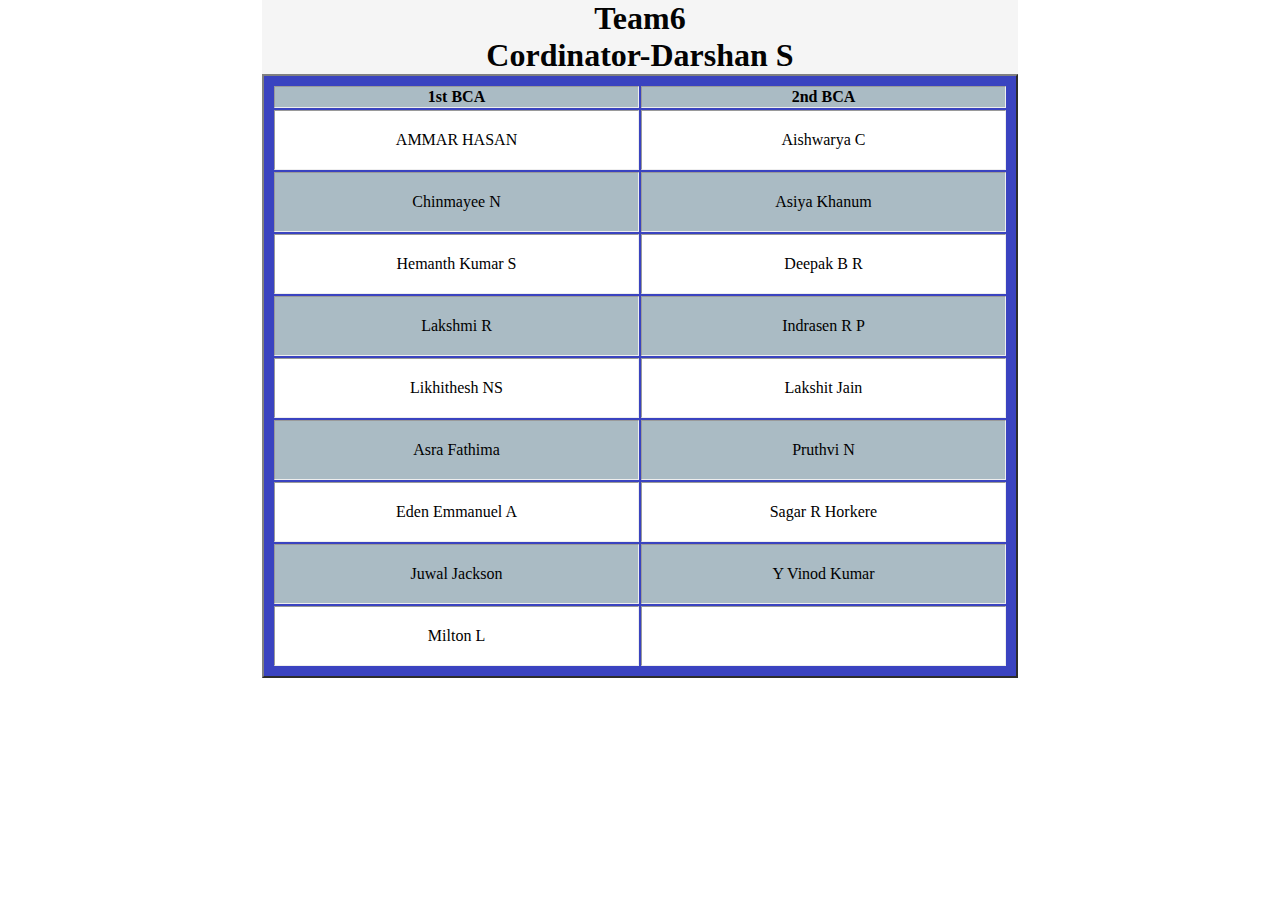
<file: team6.html>
<!DOCTYPE html>
<html lang="en">
<head>
    <meta charset="UTF-8">
    <meta http-equiv="X-UA-Compatible" content="IE=edge">
    <meta name="viewport" content="width=device-width, initial-scale=1.0">
    <title>Team 6</title>
    <link rel="icon" type="image/x-icon" href="Claret.png">
</head>
<body>
   <h1 >Team6<br>
    Cordinator-Darshan S</h1>
   <div class="table">
    <table border="2">
    <tr class="r1"><th>1st BCA</th><th>2nd BCA</th></tr>
    <tr class="r2"><td>AMMAR HASAN </td><td>Aishwarya C</td></tr>
    <tr class="r3"><td>Chinmayee N </td><td>Asiya Khanum</td></tr>
    <tr class="r4"><td>Hemanth Kumar S</td><td>Deepak B R</td></tr>
    <tr class="r5"><td>Lakshmi R</td><td>Indrasen R P</td></tr>
    <tr class="r6"><td>Likhithesh NS</td><td>Lakshit Jain </td></tr>
    <tr class="r7"><td>Asra Fathima </td><td>Pruthvi N</td></tr>
    <tr class="r8"><td>Eden Emmanuel A </td><td>Sagar R Horkere</td></tr>
    <tr class="r9"><td>Juwal Jackson </td><td>Y Vinod Kumar</td></tr>
    <tr class="r10"><td>Milton L</td><td></td></tr>
</table>
</div> 
</body>
<style>
    *{
        font-style: san-serif;
        margin: auto ;  
    }
    table{
        padding:8px;
        border-radius:5px black;
        margin:auto; 
        width: 20cm;
        background-color: rgb(58, 67, 192);
    }
    h1{
        color: rgb(3, 3, 3);
        background-color: whitesmoke;
        width: 20cm;
        text-align: center;
    }
    td{
        padding: 20px;
        width: 80px;
        text-align: center;
    } 
    tr{
        border: none;
    }
    .r1 ,.r3 , .r5 , .r7, .r9{
        background-color: rgb(170, 187, 196);
    }
    .r2 ,.r4 , .r6 , .r8, .r10{
        background-color: rgb(255, 255, 255);
    }   
</style>
</html>
</file>
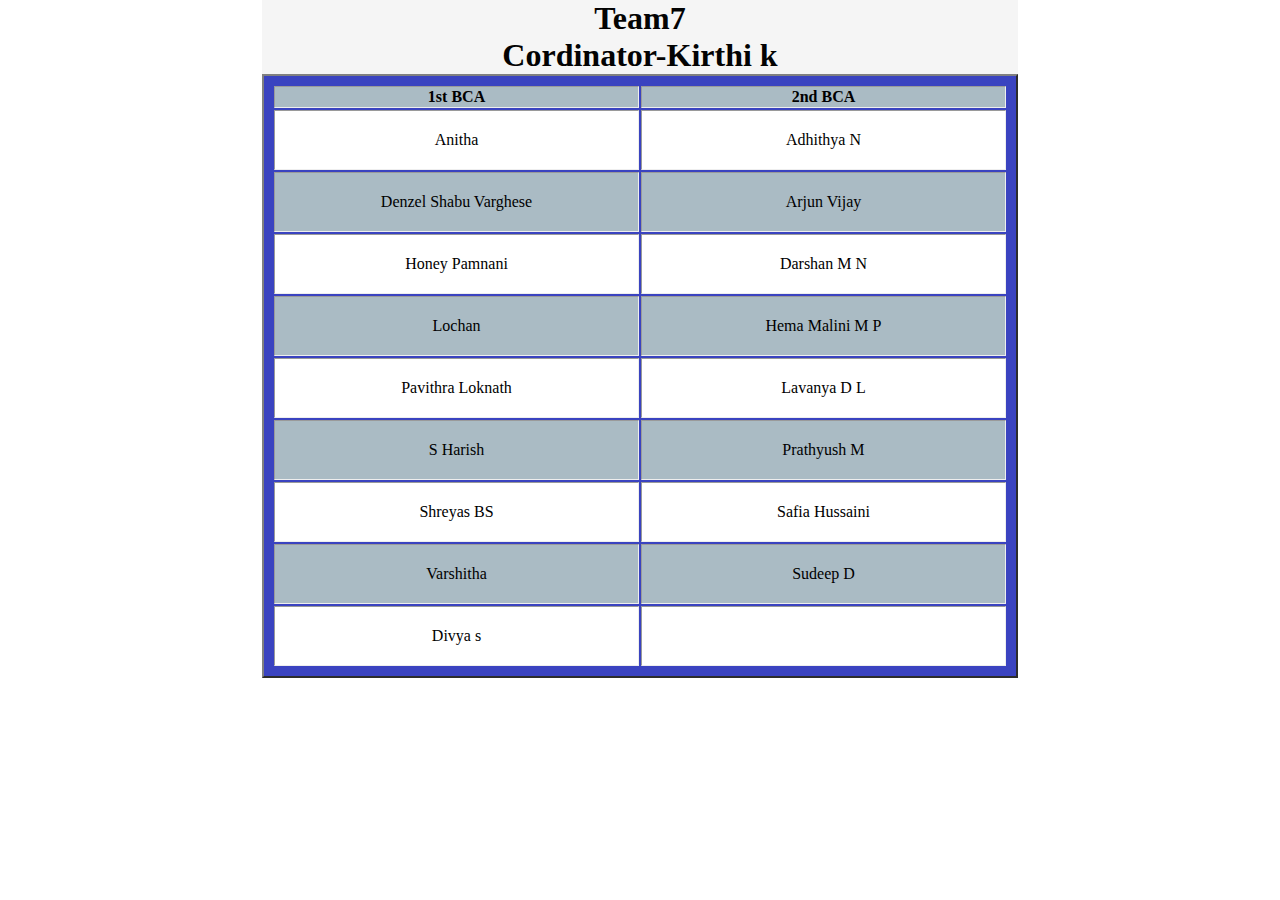
<file: team7.html>
<!DOCTYPE html>
<html lang="en">
<head>
    <meta charset="UTF-8">
    <meta http-equiv="X-UA-Compatible" content="IE=edge">
    <meta name="viewport" content="width=device-width, initial-scale=1.0">
    <title>Team 7</title>
    <link rel="icon" type="image/x-icon" href="Claret.png">
</head>
<body>
   <h1 >Team7<br>
    Cordinator-Kirthi k</h1>
   <div class="table">
    <table border="2">
    <tr class="r1"><th>1st BCA</th><th>2nd BCA</th></tr>
    <tr class="r2"><td>Anitha</td><td>Adhithya N</td></tr>
    <tr class="r3"><td>Denzel Shabu Varghese</td><td>Arjun Vijay</td></tr>
    <tr class="r4"><td>Honey Pamnani</td><td>Darshan M N </td></tr>
    <tr class="r5"><td>Lochan</td><td>Hema Malini M P</td></tr>
    <tr class="r6"><td>Pavithra Loknath</td><td>Lavanya D L</td></tr>
    <tr class="r7"><td>S Harish</td><td>Prathyush M</td></tr>
    <tr class="r8"><td>Shreyas BS</td><td>Safia Hussaini</td></tr>
    <tr class="r9"><td>Varshitha</td><td>Sudeep D</td></tr>
    <tr class="r10"><td>Divya s</td><td></td></tr>
</table>
</div> 

</body>
<style>
    *{
        font-style: san-serif;
        margin: auto ;  
    }
    table{
        padding:8px;
        border-radius:5px black;
        margin:auto; 
        width: 20cm;
        background-color: rgb(58, 67, 192);
    }
    h1{
        color: rgb(3, 3, 3);
        background-color: whitesmoke;
        width: 20cm;
        text-align: center;
    }
    td{
        padding: 20px;
        width: 80px;
        text-align: center;
    } 
    tr{
        border: none;
    }
    .r1 ,.r3 , .r5 , .r7, .r9{
        background-color: rgb(170, 187, 196);
    }
    .r2 ,.r4 , .r6 , .r8, .r10{
        background-color: rgb(255, 255, 255);
    }   
</style>
</html
</file>
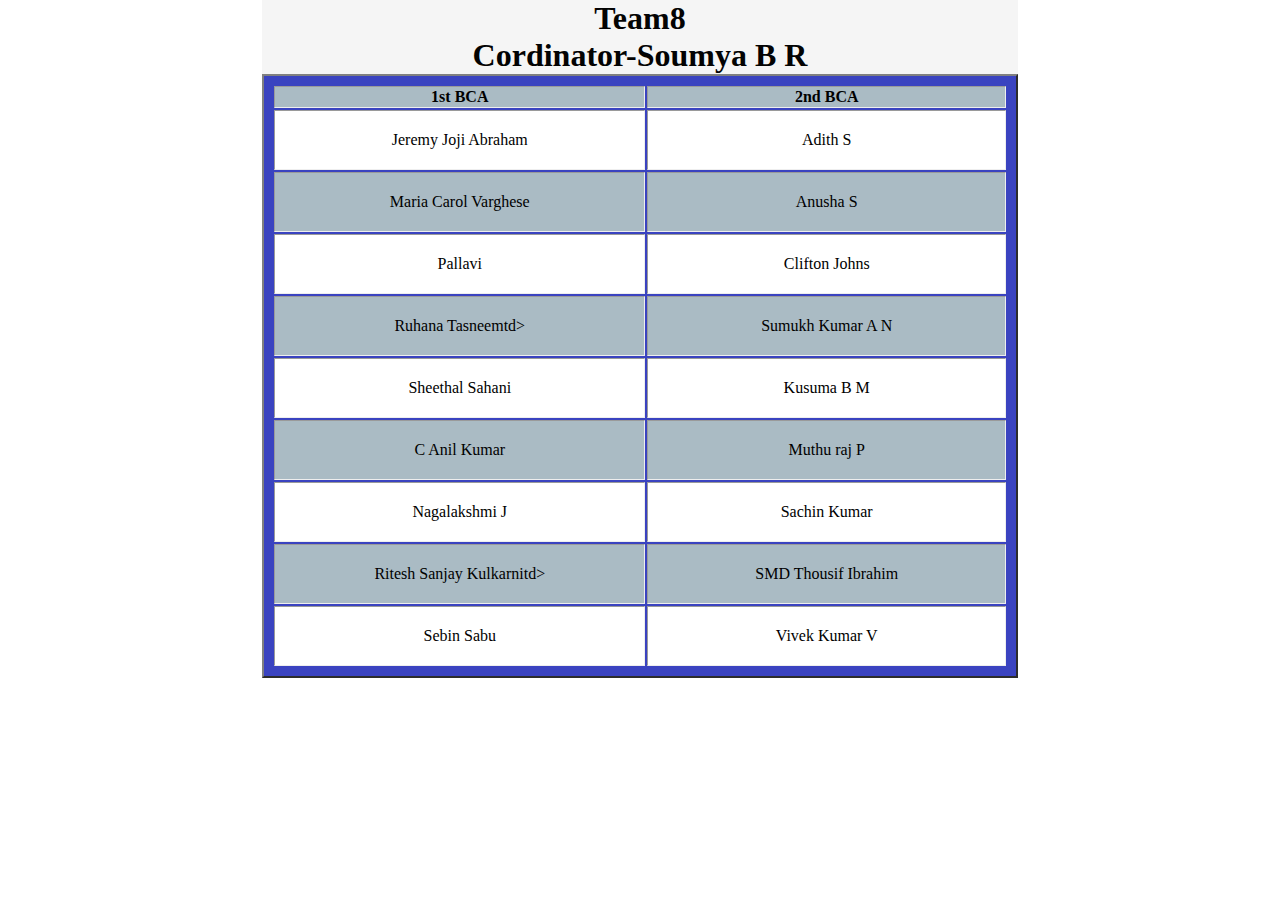
<file: team8.html>
<!DOCTYPE html>
<html lang="en">
<head>
    <meta charset="UTF-8">
    <meta http-equiv="X-UA-Compatible" content="IE=edge">
    <meta name="viewport" content="width=device-width, initial-scale=1.0">
    <title>Team 8</title>
    <link rel="icon" type="image/x-icon" href="Claret.png">
</head>
<body>
   <h1 >Team8<br>
    Cordinator-Soumya B R</h1>
   <div class="table">
    <table border="2">
    <tr class="r1"><th>1st BCA</th><th>2nd BCA</th></tr>
    <tr class="r2"><td>Jeremy Joji Abraham</td><td>Adith S</td></tr>
    <tr class="r3"><td>Maria Carol Varghese</td><td>Anusha S</td></tr>
    <tr class="r4"><td>Pallavi</td><td>Clifton Johns </td></tr>
    <tr class="r5"><td>Ruhana Tasneemtd><td>Sumukh Kumar A N</td></tr>
    <tr class="r6"><td>Sheethal Sahani</td><td>Kusuma B M</td></tr>
    <tr class="r7"><td>C Anil Kumar</td><td>Muthu raj P</td></tr>
    <tr class="r8"><td>Nagalakshmi J</td><td>Sachin Kumar</td></tr>
    <tr class="r9"><td>Ritesh Sanjay Kulkarnitd><td>SMD Thousif Ibrahim</td></tr>
    <tr class="r10"><td>Sebin Sabu</td><td>Vivek Kumar V</td></tr>
</table>
</div> 

</body>
<style>
    *{
        font-style: san-serif;
        margin: auto ;  
    }
    table{
        padding:8px;
        border-radius:5px black;
        margin:auto; 
        width: 20cm;
        background-color: rgb(58, 67, 192);
    }
    h1{
        color: rgb(3, 3, 3);
        background-color: whitesmoke;
        width: 20cm;
        text-align: center;
    }
    td{
        padding: 20px;
        width: 80px;
        text-align: center;
    } 
    tr{
        border: none;
    }
    .r1 ,.r3 , .r5 , .r7, .r9{
        background-color: rgb(170, 187, 196);
    }
    .r2 ,.r4 , .r6 , .r8, .r10{
        background-color: rgb(255, 255, 255);
    }   
</style>
</html
</file>
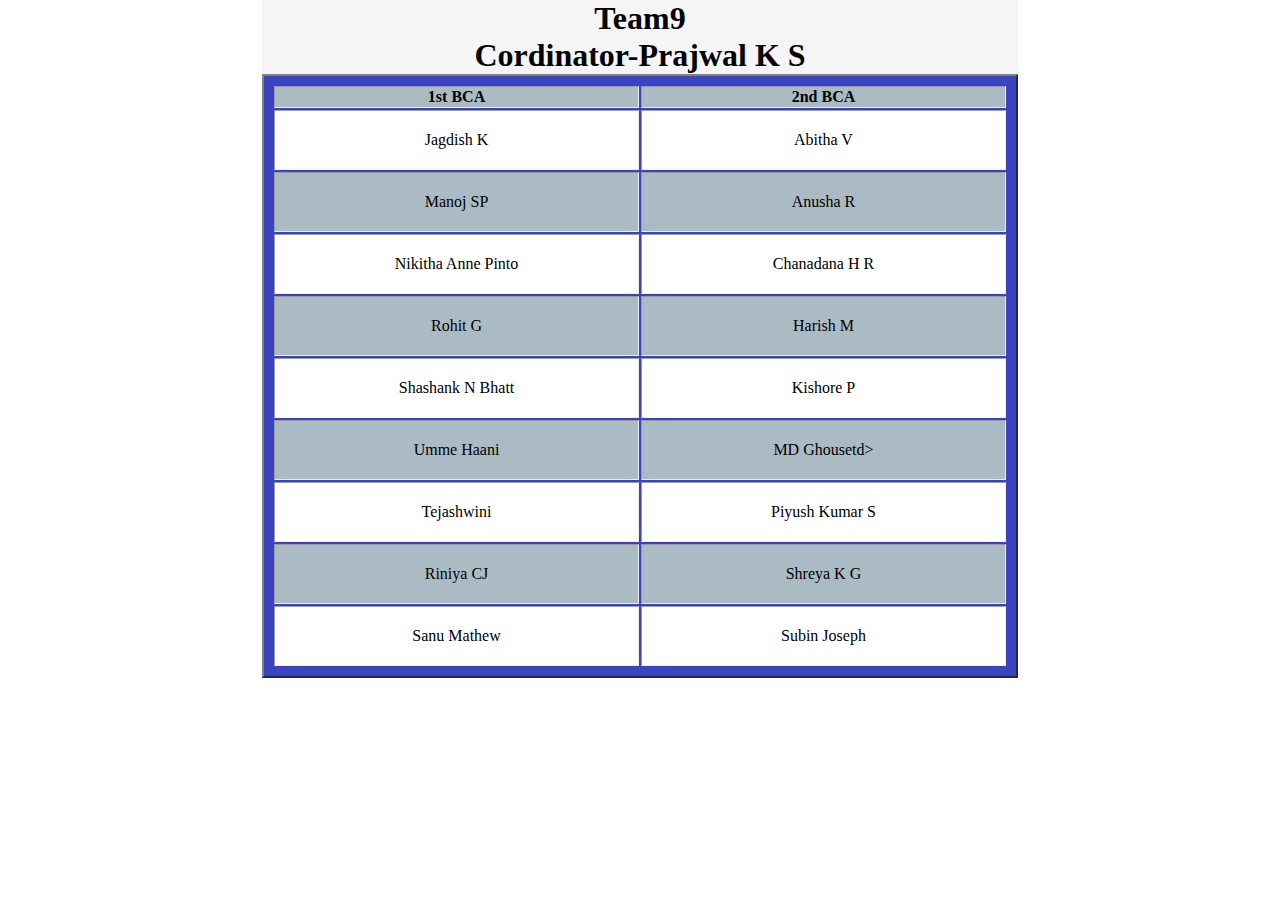
<file: team9.html>
<!DOCTYPE html>
<html lang="en">
<head>
    <meta charset="UTF-8">
    <meta http-equiv="X-UA-Compatible" content="IE=edge">
    <meta name="viewport" content="width=device-width, initial-scale=1.0">
    <title>Team 9</title>
    <link rel="icon" type="image/x-icon" href="Claret.png">
</head>
<body>
   <h1 >Team9<br>
    Cordinator-Prajwal K S</h1>
   <div class="table">
    <table border="2">
    <tr class="r1"><th>1st BCA</th><th>2nd BCA</th></tr>
    <tr class="r2"><td>Jagdish K</td><td>Abitha V</td></tr>
    <tr class="r3"><td>Manoj SP </td><td>Anusha R</td></tr>
    <tr class="r4"><td>Nikitha Anne Pinto</td><td>Chanadana H R</td></tr>
    <tr class="r5"><td>Rohit G</td><td>Harish M</td></tr>
    <tr class="r6"><td>Shashank N Bhatt</td><td>Kishore P</td></tr>
    <tr class="r7"><td>Umme Haani</td><td>MD Ghousetd></tr>
    <tr class="r8"><td>Tejashwini</td><td>Piyush Kumar S</td></tr>
    <tr class="r9"><td>Riniya CJ</td><td>Shreya K G</td></tr>
    <tr class="r10"><td>Sanu Mathew</td><td>Subin Joseph</td></tr>
</table>
</div> 

</body>
<style>
    *{
        font-style: san-serif;
        margin: auto ;  
    }
    table{
        padding:8px;
        border-radius:5px black;
        margin:auto; 
        width: 20cm;
        background-color: rgb(58, 67, 192);
    }
    h1{
        color: rgb(3, 3, 3);
        background-color: whitesmoke;
        width: 20cm;
        text-align: center;
    }
    td{
        padding: 20px;
        width: 80px;
        text-align: center;
    } 
    tr{
        border: none;
    }
    .r1 ,.r3 , .r5 , .r7, .r9{
        background-color: rgb(170, 187, 196);
    }
    .r2 ,.r4 , .r6 , .r8, .r10{
        background-color: rgb(255, 255, 255);
    }   
</style>
</html
</file>
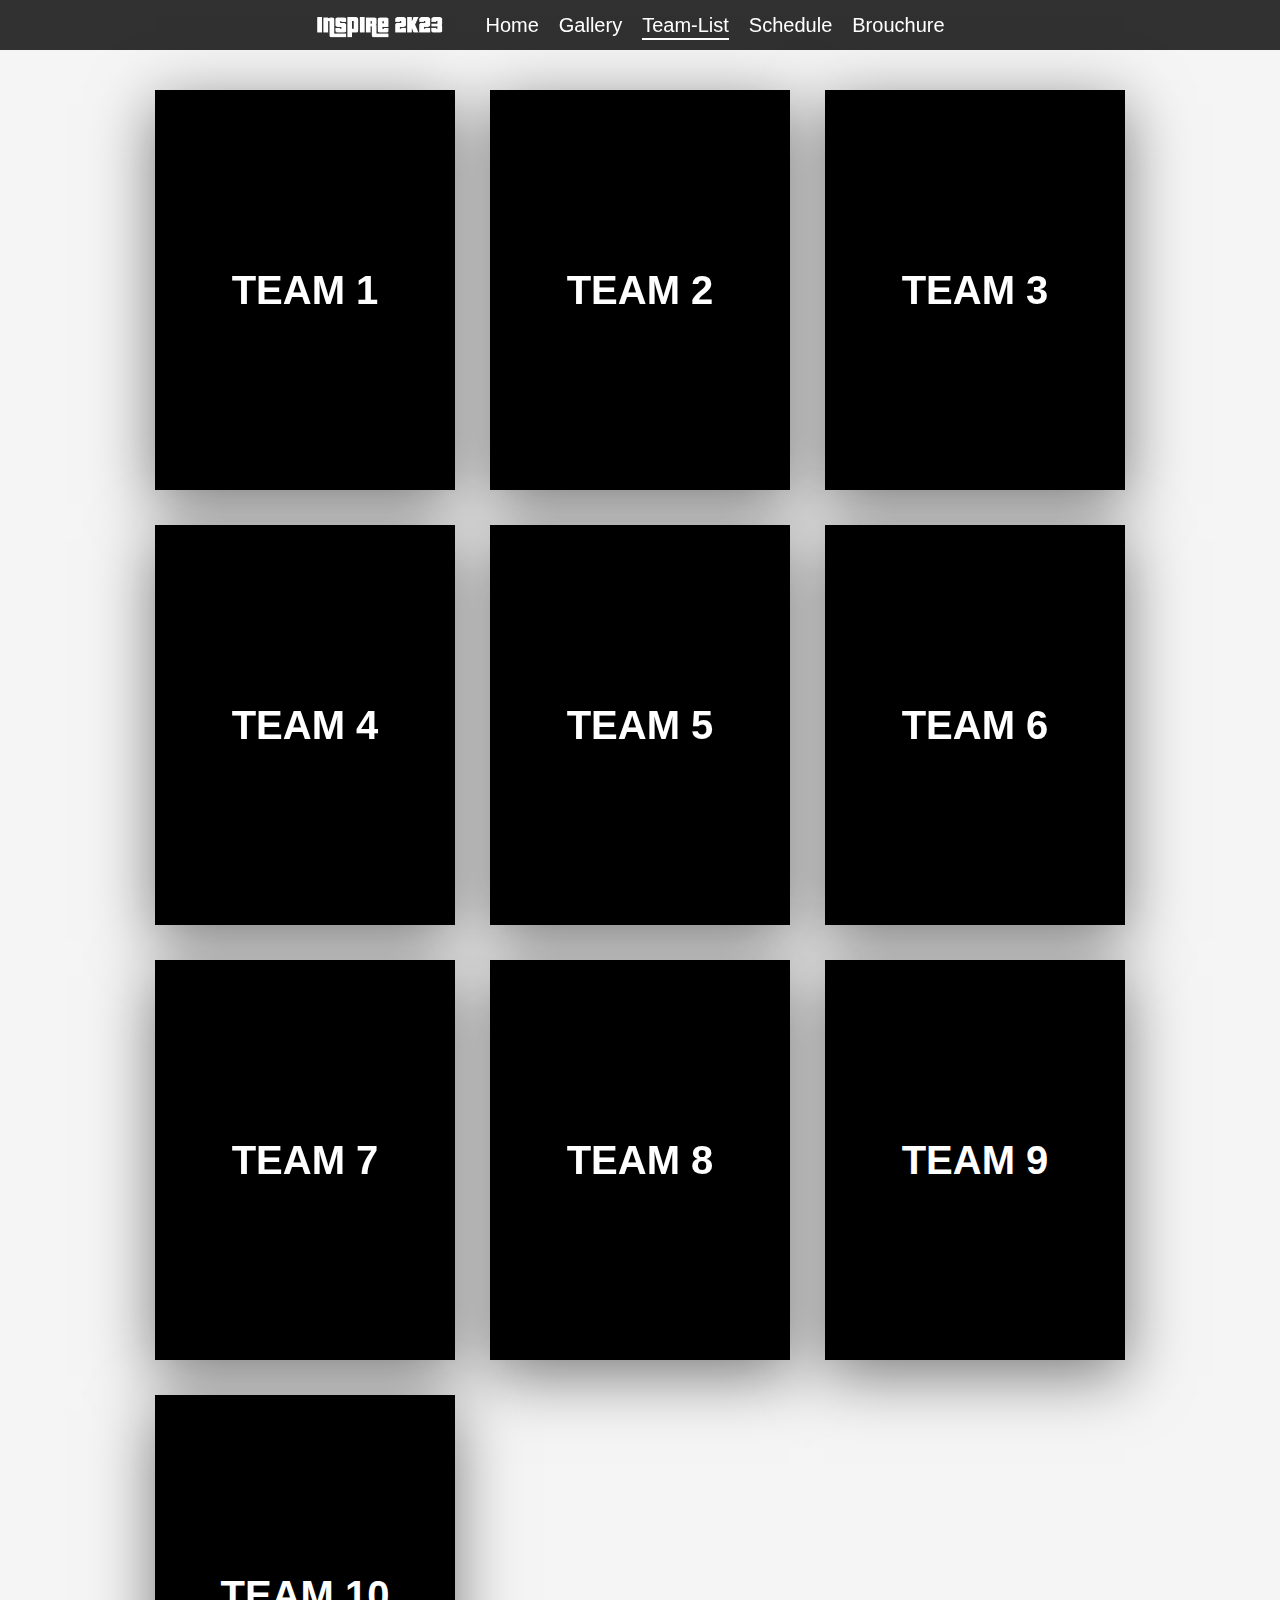
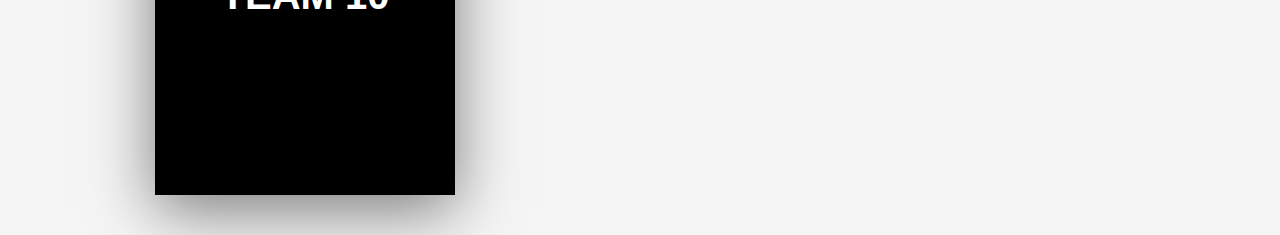
<file: team_list.html>
<!DOCTYPE html>
<html lang="en">
<head>
    <meta charset="UTF-8">
    <meta http-equiv="X-UA-Compatible" content="IE=edge">
    <meta name="viewport" content="width=device-width, initial-scale=1.0">
    <link rel="stylesheet" href="teamlist.css">
    <title>Teams</title>
</head>
<nav>
    <div class="logo"><a href="index.html" class="logo" style="font-family: PriceDown;"> <img src="logo.png" alt="" style="width: 130px; display: flex; align-items: center; padding-top: 5px; ;"> </a></div>
        <ul>
            <li><a class="link1" href="home.html" >Home</a></li>
            <li><a class="link2" href="">Gallery</a></li>
            <li><a class="link3" href="team_list.html" style="border-bottom: 2px solid white; padding-bottom: 2px;">Team-List</a></li>
            <li><a class="link4" href="schedule.html" >Schedule</a></li>
            <li><a class="link5" href="brouchure.pdf">Brouchure</a></li>
        </ul>
</nav> 
<body>
    <div class="room">
        <div class="card_container">

            <div class="card_block">
                <div class="cardface card_face1">
                    <div class="card_content">
                        <!-- <h3>Team Captain - VIVEK M PATEL</h3> 
                        <h3>Team Vice Captain - JYOTHI SWAROOP SK</h3> 
                        <h3>Team Coordinator - Lavanya A</h3>  -->
                        <p class="temp1">Team Captain - VIVEK M PATEL</p> 
                        <p class="temp1">Team Vice Captain - JYOTHI SWAROOP SK</p> 
                        <p class="temp1">Team Coordinator - LAVANYA A</p> 
                        <div class="register_link_block"><a href="team1.html">TEAM LIST</a></div>
                    </div>
                </div>
                <div class="cardface card_face2">
                    <h2>TEAM 1</h2>
                </div>
            </div>
    
            <div class="card_block">
                <div class="cardface card_face1">
                    <div class="card_content"> 
                        <p class="temp1">Team Captain - SR SANDEEP</p> 
                        <p class="temp1">Team Vice Captain - VIKASH RANWA</p> 
                        <p class="temp1">Team Coordinator - MADHU R</p> 
                        <div class="register_link_block"><a href="team2.html">TEAM LIST</a></div>
                    </div>
                </div>
                <div class="cardface card_face2">
                    <h2>TEAM 2</h2>
                </div>
            </div>
    
            <div class="card_block">
                <div class="cardface card_face1">
                    <div class="card_content"> 
                        <!-- <h3>Team Captain -</h3> 
                        <h3>Team Vice Captain -</h3> 
                        <h3>Team Coordinator - Joby Joshy</h3>  -->
                        <p class="temp1">Team Captain - HARSHINI R</p> 
                        <p class="temp1">Team Vice Captain - PREM KUMAR CHAUDHARY</p> 
                        <p class="temp1">Team Coordinator - JOBY JOSHY</p> 
                        <div class="register_link_block"><a href="team3.html">TEAM LIST</a></div>
                    </div>
                </div>
                <div class="cardface card_face2">
                    <h2>TEAM 3</h2>
                </div>
            </div>
    
            <div class="card_block">
                <div class="cardface card_face1">
                    <div class="card_content"> 
                        <p class="temp1">Team Captain - MAHESHWARI</p> 
                        <p class="temp1">Team Vice Captain - BENCY BK</p> 
                        <p class="temp1">Team Coordinator - ADARSH PH</p> 
                        <div class="register_link_block"><a href="team4.html">TEAM LIST</a></div>
                    </div>
                </div>
                <div class="cardface card_face2">
                    <h2>TEAM 4</h2>
                </div>
            </div>
    
            <div class="card_block">
                <div class="cardface card_face1">
                    <div class="card_content"> 
                        <p class="temp1">Team Captain - YASHASHWINI S</p> 
                        <p class="temp1">Team Vice Captain - SUMIT PAL</p> 
                        <p class="temp1">Team Coordinator - ABHINASH</p> 
                        <div class="register_link_block"><a href="team5.html">TEAM LIST</a></div>
                    </div>
                </div>
                <div class="cardface card_face2">
                    <h2>TEAM 5</h2>
                </div>
            </div>
    
            <div class="card_block">
                <div class="cardface card_face1">
                    <div class="card_content"> 
                        <p class="temp1">Team Captain - ASIYA KHANUM</p> 
                        <p class="temp1">Team Vice Captain - MILTON L</p> 
                        <p class="temp1">Team Coordinator - DARSHAN S</p> 
                        <div class="register_link_block"><a href="team6.html">TEAM LIST</a></div>
                    </div>
                </div>
                <div class="cardface card_face2">
                    <h2>TEAM 6</h2>
                </div>
            </div>
    
            <div class="card_block">
                <div class="cardface card_face1">
                    <div class="card_content"> 
                        <p class="temp1">Team Captain - HEMA MALINI M</p> 
                        <p class="temp1">Team Vice Captain - S HARISH</p> 
                        <p class="temp1">Team Coordinator - KIRTHI K</p> 
                        <div class="register_link_block"><a href="team7.html">TEAM LIST</a></div>
                    </div>
                </div>
                <div class="cardface card_face2">
                    <h2>TEAM 7</h2>
                </div>
            </div>
    
            <div class="card_block">
                <div class="cardface card_face1">
                    <div class="card_content"> 
                        <p class="temp1">Team Captain - KUSUMA BM</p> 
                        <p class="temp1">Team Vice Captain - RUHANA TASNEEM</p> 
                        <p class="temp1">Team Coordinator - SOUMYA BR</p> 
                        <div class="register_link_block"><a href="team8.html">TEAM LIST</a></div>
                    </div>
                </div>
                <div class="cardface card_face2">
                    <h2>TEAM 8</h2>
                </div>
            </div>

            <div class="card_block">
                <div class="cardface card_face1">
                    <div class="card_content"> 
                        <p class="temp1">Team Captain - SHREYA KG</p> 
                        <p class="temp1">Team Vice Captain - NIKITHA ANNE PINTO</p> 
                        <p class="temp1">Team Coordinator - PRAJWAL KS</p> 
                        <div class="register_link_block"><a href="team9.html">TEAM LIST</a></div>
                    </div>
                </div>
                <div class="cardface card_face2">
                    <h2>TEAM 9</h2>
                </div>
            </div>
    
            <div class="card_block">
                <div class="cardface card_face1">
                    <div class="card_content"> 
                        <p class="temp1">Team Captain - NUSHIBA TANIYA M</p> 
                        <p class="temp1">Team Vice Captain - SHANDAN JAMAL</p> 
                        <p class="temp1">Team Coordinator - CHAITRA C</p> 
                        <div class="register_link_block"><a href="team10.html">TEAM LIST</a></div>
                    </div>
                </div>
                <div class="cardface card_face2">
                    <h2>TEAM 10</h2>
                </div>
            </div>
        </div>
    </div>

</body>
</html>

<style>
    body
    {
        background: whitesmoke;
        margin: 0;
        padding: 0;
    }
    .room
    {
        margin: 0;
        padding: 0;
        display: flex;
        justify-content: center;
        align-items: center;
        /* min-height: 100vh; */
        /* background: whitesmoke; */
    }
    nav
{
    height: 50px;
    background: rgba(0, 0, 0, 0.8);
    backdrop-filter: blur(2rem);
    display: flex;
    align-items: center;
    justify-content: center;
    width: 100%;
}
nav ul
{
    display: flex;
    list-style: none;
}
nav ul li a
{
    color: white;
    text-decoration: none;
    margin-right: 20px;
    letter-spacing: 1px;
}
nav ul li a:hover
{
    color: rgb(158, 158, 184);
}
.logo
{
    color: white;
    font-size: 25px;
    font-weight: 800;
    letter-spacing: 1px;
    text-decoration: none;
}
    .card_container 
    {
        max-width: 100vw;
        display: grid;
        padding: 40px 0;
        grid-template-columns: repeat(auto-fit, minmax(300px, 1fr));
        grid-gap: 35px;
        margin: 0 auto;
    }
    .card_block
    { 
        width: 300px;
        height: 400px;
        position: relative;
        margin: 0 auto;
        background: #000;
        /* border-radius: 18px; */
        box-shadow: 0 15px 60px rgba(0, 0, 0, 0.5);
    }
    .cardface 
    {
        width: 100%;
        height: 100%;
        position: absolute;
        display: flex;
        justify-content: center;
        align-items: center;
        bottom: 0;
        left: 0;
    }
    h2 
    {
        margin: 0;
        padding: 0;
        color: white;
        font-weight: 900;
    }
    .card_content h3
    {
        color: white;
    }
    .card_face1 
    {
        box-sizing: border-box;
        padding: 20px;
    }
    .temp1 
    {
        background-color: white;
        -webkit-background-clip: text;
        -webkit-text-fill-color: transparent;
    }
    .temp2 
    {
        background-color: white;
        -webkit-background-clip: text;
        -webkit-text-fill-color: transparent;
    }
    .temp3 
    {
        background-color: white;
        -webkit-background-clip: text;
        -webkit-text-fill-color: transparent;
    }
    .temp4 
    {
        background-color: white;
        -webkit-background-clip: text;
        -webkit-text-fill-color: transparent;
    }
    .temp5 
    {
        background-color: white;
        -webkit-background-clip: text;
        -webkit-text-fill-color: transparent;
    }
    .temp6 
    {
        background-color: white;
        -webkit-background-clip: text;
        -webkit-text-fill-color: transparent;
    }
    .temp7 
    {
        background-color: white;
        -webkit-background-clip: text;
        -webkit-text-fill-color: transparent;
    }
    .temp8 
    {
        background-color: white;
        -webkit-background-clip: text;
        -webkit-text-fill-color: transparent;
    }
    .temp9 
    {
        background-color: white;
        -webkit-background-clip: text;
        -webkit-text-fill-color: transparent;
    }
    .temp10 
    {
        background-color: white;
        -webkit-background-clip: text;
        -webkit-text-fill-color: transparent;
    }
    .register_link_block
    {
        display: flex;
        justify-content: center;
    }
    .register_link_block a
    {
        color: white;
        text-decoration: none;
        padding: 6px 20px;
        background: rgb(63, 63, 164);
        border: none;
        border-radius: 5px;
        transition: all 0.5 ease-in-out;
        font-weight: 600;
    }
    .register_link_block :hover
    {
        color: black;
        background: white;
    }
    h2 
    {
        margin: 0;
        padding: 0;
        z-index: 10;
        transition: 0.5s;
        text-shadow: 0 2px 5px rgba(0, 0, 0, 0.2);
    }
    .card_face2
    {
        transition: 0.5s;
    }
    .card_block:hover .cardface.card_face2 
    {
      height: 60px;
    }
    h2 
    {
        font-size: 40px;
        /* text-shadow: 0 0 10px #fff,0 0 20px #fff,0 0 30px #fff,0 0 80px #fff,0 0 120px #fff; */
        width: 100%;
        background: rgba(0, 0, 0, 0.4);
        height: 100%;
        display: flex;
        justify-content: center;
        align-items: center;
    }
    .card_block:nth-child(1) .cardface.card_face2 
{
    /* background-color: #0f00de;
    background-image: linear-gradient(90deg, #0f00de 0%, #95468e 50%, #ffffff 100%); */
    background-color: black;
    background-image: black;
    /* background-image: url(/static/images/1.png); */
    background-position: center;
    /* border-radius: 15px; */
    background-repeat: no-repeat;
}
.card_block:nth-child(2) .cardface.card_face2 
{
    background-color: black;
    background-image: black;
    /* background-color: #955195;
    background-image: linear-gradient(0deg, #955195 0%, #5a929b 100%); */
    /* background-image: url(/static/images/2.png); */
    background-position: center;
    /* border-radius: 15px; */
    background-repeat: no-repeat;
}
.card_block:nth-child(3) .cardface.card_face2 
{
    background-color: black;
    background-image: black;
    /* background-color: #d50040;
    background-image: linear-gradient(62deg, #d50040 0%, #403553 100%); */
    /* background-image: url(/static/images/3.png); */
    background-position: center;
    /* border-radius: 15px; */
    background-repeat: no-repeat;
}
.card_block:nth-child(4) .cardface.card_face2 
{
    background-color: black;
    background-image: black;
    /* background-color: #8EC5FC;
    background-image: linear-gradient(62deg, #8EC5FC 0%, #413553 100%); */
    /* background-image: url(/static/images/4.jpg); */
    /* background-image: url(/static/images/5.jpg); */
    background-position: center;
    /* border-radius: 15px; */
    background-repeat: no-repeat;
}
.card_block:nth-child(5) .cardface.card_face2 
{
    background-color: black;
    background-image: black;
    /* background-image: linear-gradient(90deg, #00DBDE 0%, #958446 100%); */
    /* background-image: url(/static/images/5.jpg); */
    /* background-image: url(/static/images/4.jpg);  */
    background-position: center;
    /* border-radius: 15px; */
    background-repeat: no-repeat;
}
.card_block:nth-child(6) .cardface.card_face2 
{
    background-color: black;
    background-image: black;
    /* background-color: #7a70b3;
    background-image: linear-gradient(90deg, #00DBDE 0%, #958446 100%); */
    /* background-image: url(/static/images/6.png); */
    /* background-image: url(/static/images/8.jpeg); */
    background-position: center;
    /* border-radius: 15px; */
    background-repeat: no-repeat;
}
.card_block:nth-child(7) .cardface.card_face2 
{
    background-color: black;
    background-image: black;
    /* background-color: #ffffff;
    background-image: linear-gradient(180deg, #ffffff 1%, #6284FF 82%, #FF0000 99%); */
    /* background-image: url(/static/images/7.jpeg); */
    background-position: center;
    /* border-radius: 15px; */
}
.card_block:nth-child(8) .cardface.card_face2 
{
    background-color: black;
    background-image: black;
    /* background-color: #D9AFD9;
    background-image: linear-gradient(191deg, #D9AFD9 0%, #97D9E1 100%); */
    /* background-image: url(/static/images/8.jpeg); */
    background-position: center;
    /* border-radius: 15px; */
}
.card_block:nth-child(9) .cardface.card_face2 
{
    background-color: black;
    background-image: black;
    /* background-color: #535195;
    background-image: linear-gradient(105deg, #535195 31%, #5a929b 73%, #fa3f17 88%); */
    /* border-radius: 15px; */
}
.card_block:nth-child(10) .cardface.card_face2 
{
    background-color: black;
    background-image: black;
  /* border-radius: 15px; */
  /* background-image: url(default.png); */
  /* background-color: #0093E9;
  background-image: linear-gradient(160deg, #0093E9 0%, #80D0C7 100%); */
}   

.card_block:nth-child(11) .cardface.card_face2 
{
    background-color: black;
    background-image: black;
  /* border-radius: 15px; */
  /* background-image: url(default.png); */
  /* background-color: #165c85;
  background-image: linear-gradient(160deg, #355ee4 0%, #80D0C7 100%); */
}      
</style> 
<!-- responsive -->
<style>
    @media only screen and (max-width:800px)
    {
        nav ul li a
        {
            letter-spacing: 0;
            font-size: 12px;
        }   
    }
    @media only screen and (max-width:500px)
    {
        nav ul li a
        {
            letter-spacing: 0;
            font-size: 14px;
            margin-right: 10px;
        }   
    }
    @media only screen and (min-width: 600px)
    {
        nav ul li a
        {
            letter-spacing: 0;
            font-size: 12px;
        }   
    }
    @media only screen and (min-width: 768px)
    {
        nav ul li a
        {
            letter-spacing: 0;
            font-size: 20px;
        }   
    }
    @media
    (prefers-reduced-motion: no-preference) 
    {
        html 
        {
            scroll-behavior: smooth;
        }
    }
</style>
</file>
<file: index.css>
*
{
    font-family: -apple-system, BlinkMacSystemFont, sans-serif;
}
body
{
    margin: 0;
    padding: 0;
    width: 100%;
    height: 100vh;
}
.landing_room
{
    width: 100%;
    height: 100%;
    position: relative;
    overflow: hidden;
    background-size: cover;
    text-align: center;
    background-position: center;
    background-repeat: no-repeat;
    animation: change 10s infinite ease-in-out;
    background: black;
    /* background: linear-gradient(rgba(0, 0, 0, 0.6), rgba(0, 0, 0, 0.3) url(/image/img1.png.jpeg)); */
    /* background: linear-gradient(rgba(0, 0, 0, 0.6), rgba(0, 0, 0, 0.3)); */
    justify-content: center;
}
.block
{
    position: absolute;
    top: 50%;
    left: 50%;
    transform: translate(-50%, -50%);
    text-transform: uppercase;
}
.block a
{
    padding: 10px 24px;
    text-decoration: none;
    font-size: 30px;
    border-radius: 20px;
    font-weight: bolder;
    background:linear-gradient(90deg, #f9d923, #00a19d, #0c87b7, #5f1575, #f9d923);
    animation: glow 10s linear forwards;
    background-size: 400%;
    text-shadow: 0 0 10px #fff,0 0 20px #fff,0 0 40px #fff,0 0 80px #fff,0 0 120px #fff;
}
@keyframes glow-animate
{
    0%, 18%, 20%, 50.1%, 60%, 65.1%,80%, 90.1%, 92.1%, 100% 
    {
        color: #0e3742;
        box-shadow: none;
    }
    18.1%, 20.1%, 30%, 50%, 60.1%, 65%, 80.1%, 90%, 92.1%,100%
    {
        color: white;
        box-shadow: 0 0 10px #03bcf4, 0 0 20px #03bcf4, 0 0 40px #03bcf4, 0 0 80px #03bcf4, 0 0 160px #03bcf4 ;
    }
}
.block a::before
{
    content: '';
    top: -1px;
    right: -1px;
    bottom: -1px;
    left: -1px;
    filter: blur(36px);
    z-index: -1 ;
    background: inherit;
}

.block a:hover
{
    /* background: #034e88;
    color: #fff; */
    z-index: 1;
    border-color: transparent;
    background:linear-gradient(90deg, #f9d923, #00a19d, #0c87b7, #5f1575, #f9d923);
    background-size: 400%;
    box-shadow: 0 0 15px rgb(2, 4, 24);
    animation: glow 10s linear forwards;
    text-shadow: 0 0 10px #fff,0 0 20px #fff,0 0 40px #fff,0 0 80px #fff,0 0 120px #fff;
    box-shadow: 0 0 40px 20px #fff, 0 0 10px 10px #0ff;
}
.block a:hover::before
{
    opacity: 1;
    z-index: -1;
}
@keyframes glow
{
    from
    {
        background-position: 0%;
    }
    to
    {
        background-position: 400%;
    }
}
.block h1
{
    color: #fff;
    font-size: 60px;
    letter-spacing: 15px;
    text-shadow: 0 0 10px #fff,0 0 20px #fff,0 0 40px #fff,0 0 80px #fff,0 0 120px #fff;
}
.content h1 span
{
    color: #111;
}
</file>
<file: home.css>
*
{
    font-family: -apple-system, BlinkMacSystemFont, sans-serif;
}
body
{
    background: whitesmoke;
    margin: 0;
    padding: 0;
}
.room
{
    margin: 0;
    padding: 0;
    display: flex;
    justify-content: center;
    align-items: center;
    /* min-height: 100vh; */
    /* background: whitesmoke; */
}
nav
{
    height: 50px;
    background: rgba(0, 0, 0, 0.8);
    backdrop-filter: blur(2rem);
    display: flex;
    align-items: center;
    justify-content: center;
    width: 100%;
}
nav ul
{
    display: flex;
    list-style: none;
}
nav ul li a
{
    color: white;
    text-decoration: none;
    margin-right: 20px;
    letter-spacing: 1px;
}
nav ul li a:hover
{
    color: rgb(158, 158, 184);
}
.logo
{
    color: white;
    font-size: 25px;
    font-weight: 800;
    letter-spacing: 1px;
    text-decoration: none;
}
.link1
{
    border-bottom: 2px solid white;
    padding-bottom: 2px ;
}
.card_container 
{
    max-width: 100vw;
    display: grid;
    padding: 40px 0;
    grid-template-columns: repeat(auto-fit, minmax(300px, 1fr));
    grid-gap: 35px;
    margin: 0 auto;
}
.card_block
{ 
    width: 300px;
    height: 400px;
    position: relative;
    margin: 0 auto;
    background: #000;
    /* border-radius: 20px; */
    box-shadow: 0 15px 60px rgba(0, 0, 0, 0.5);
}
.cardface 
{
    width: 100%;
    height: 100%;
    position: absolute;
    display: flex;
    justify-content: center;
    align-items: center;
    bottom: 0;
    left: 0;
}
h2 
{
    margin: 0;
    padding: 0;
    color: white;
    font-weight: 900;
}
.card_face1 
{
    box-sizing: border-box;
    padding: 20px;
}
.temp1 
{
    background-color: white;
    -webkit-background-clip: text;
    -webkit-text-fill-color: transparent;
}
.temp2 
{
    background-color: white;
    -webkit-background-clip: text;
    -webkit-text-fill-color: transparent;
}
.temp3 
{
    background-color: white;
    -webkit-background-clip: text;
    -webkit-text-fill-color: transparent;
}
.temp4 
{
    background-color: white;
    -webkit-background-clip: text;
    -webkit-text-fill-color: transparent;
}
.temp5 
{
    background-color: white;
    -webkit-background-clip: text;
    -webkit-text-fill-color: transparent;
}
.temp6 
{
    background-color: white;
    -webkit-background-clip: text;
    -webkit-text-fill-color: transparent;
}
.temp7 
{
    background-color: white;
    -webkit-background-clip: text;
    -webkit-text-fill-color: transparent;
}
.temp8 
{
    background-color: white;
    -webkit-background-clip: text;
    -webkit-text-fill-color: transparent;
}
.temp9 
{
    background-color: white;
    -webkit-background-clip: text;
    -webkit-text-fill-color: transparent;
}
.temp10 
{
    background-color: white;
    -webkit-background-clip: text;
    -webkit-text-fill-color: transparent;
}
.register_link_block
{
    display: flex;
    justify-content: center;
}
.register_link_block a
{
    color: white;
    text-decoration: none;
    padding: 6px 20px;
    background: rgb(63, 63, 164);
    border: none;
    border-radius: 5px;
    transition: all 0.5 ease-in-out;
    font-weight: 600;
}
.register_link_block :hover
{
    color: black;
    background: white;
}
h2 
{
    margin: 0;
    padding: 0;
    z-index: 10;
    transition: 0.5s;
    text-shadow: 0 2px 5px rgba(0, 0, 0, 0.2);
}
.card_face2
{
    transition: 0.5s;
}
.card_block:hover .cardface.card_face2 
{
  height: 60px;
}
h2 
{
    font-size: 40px;
    /* text-shadow: 0 0 10px #fff,0 0 20px #fff,0 0 30px #fff,0 0 80px #fff,0 0 120px #fff; */
    width: 100%;
    background: rgba(0, 0, 0, 0.4);
    height: 100%;
    display: flex;
    justify-content: center;
    align-items: center;
}
h3
{
    font-size: 33px;
    width: 100%;
    background: rgba(0, 0, 0, 0.4);
    height: 100%;
    display: flex;
    justify-content: center;
    align-items: center;
    color: white;
}
.card_block:nth-child(1) .cardface.card_face2 
{
    background-color: #0f00de;
    /* background-image: linear-gradient(90deg, #0f00de 0%, #95468e 50%, #ffffff 100%); */
    /* background-image: url(image/itmanager.jpg); */
    background-image: url(itmanager.jpg);
    background-position: center;
    object-fit: fill;
    /* border-radius: 15px; */
    background-repeat: no-repeat;
}
.card_block:nth-child(2) .cardface.card_face2 
{
    background-color: #955195;
    /* background-image: linear-gradient(0deg, #955195 0%, #5a929b 100%); */
    /* background-image: url(/image/techcoding.jpg); */
    background-image: url(techcoding.jpg);
    background-position: center;
    /* border-radius: 15px; */
    background-repeat: no-repeat;
}
.card_block:nth-child(3) .cardface.card_face2 
{
    background-color: #d50040;
    /* background-image: linear-gradient(62deg, #d50040 0%, #403553 100%); */
    background-image: url(3.png);
    background-position: center;
    /* border-radius: 15px; */
    background-repeat: no-repeat;
}
.card_block:nth-child(4) .cardface.card_face2 
{
    background-color: #8EC5FC;
    /* background-image: linear-gradient(62deg, #8EC5FC 0%, #413553 100%); */
    background-image: url(treasurehunt.jpg);
    background-position: center;
    /* border-radius: 15px; */
    background-repeat: no-repeat;
}
.card_block:nth-child(5) .cardface.card_face2 
{
    background-color: #00DBDE;
    /* background-image: linear-gradient(90deg, #00DBDE 0%, #958446 100%); */
    /* background-image: url(/static/images/5.jpg); */
    /* background-image: url(/static/images/pictionary.jpeg);  */
        background-image: url(pict.jpg);
    background-position: center;
    object-fit:fill;
    /* border-radius: 15px; */
    /* background-repeat: no-repeat; */
}
.card_block:nth-child(6) .cardface.card_face2 
{
    background-color: #7a70b3;
    /* background-image: linear-gradient(90deg, #00DBDE 0%, #958446 100%); */
    /* background-image: url(/static/images/6.png); */
    background-image: url(8.jpeg);
    background-position: center;
    /* border-radius: 15px; */
    background-repeat: no-repeat;
}
.card_block:nth-child(7) .cardface.card_face2 
{
    background-color: #ffffff;
    /* background-image: linear-gradient(180deg, #ffffff 1%, #6284FF 82%, #FF0000 99%); */
    background-image: url(7.jpeg);
    background-position: center;
    /* border-radius: 15px; */
}
.card_block:nth-child(8) .cardface.card_face2 
{
    background-color: #D9AFD9;
    /* background-image: linear-gradient(191deg, #D9AFD9 0%, #97D9E1 100%); */
    background-image: url(logo_design.jpg);
    /* background-image: url(/static/images/8.jpeg); */
    background-position: center;
    /* border-radius: 15px; */
}
.card_block:nth-child(9) .cardface.card_face2 
{
    background-color: #535195;
    /* background-image: linear-gradient(105deg, #535195 31%, #5a929b 73%, #fa3f17 88%); */
    /* border-radius: 15px; */
    background-position: center;
    background-image: url(camera.jpg);
    object-fit: cover;

}
.card_block:nth-child(10) .cardface.card_face2 
{
  /* border-radius: 15px; */
  /* background-image: url(default.png); */
  background-color: #0093E9;
  background-position: center;
  /* background-image: linear-gradient(160deg, #0093E9 0%, #80D0C7 100%); */
 
}   



/* --------------------------------responsive ---------------------- */
@media only screen and (max-width:800px)
    {
        nav ul li a
        {
            letter-spacing: 0;
            font-size: 12px;
        }   
    }
    @media only screen and (max-width:500px)
    {
        nav ul li a
        {
            letter-spacing: 0;
            font-size: 14px;
            margin-right: 10px;
        }   
    }
    @media only screen and (min-width: 600px)
    {
        nav ul li a
        {
            letter-spacing: 0;
            font-size: 12px;
        }   
    }
    @media only screen and (min-width: 768px)
    {
        nav ul li a
        {
            letter-spacing: 0;
            font-size: 20px;
        }   
    }
</file>
<file: teamlist.css>
*
{
    font-family: -apple-system, BlinkMacSystemFont, sans-serif;
}
body
{
    background: whitesmoke;
    margin: 0;
    padding: 0;
}
.room
{
    margin: 0;
    padding: 0;
    display: flex;
    justify-content: center;
    align-items: center;
    /* min-height: 100vh; */
    /* background: whitesmoke; */
}
nav
{
    height: 50px;
    background: rgba(0, 0, 0, 0.8);
    backdrop-filter: blur(2rem);
    display: flex;
    align-items: center;
    justify-content: center;
    width: 100%;
}
nav ul
{
    display: flex;
    list-style: none;
}
nav ul li a
{
    color: white;
    text-decoration: none;
    margin-right: 20px;
    letter-spacing: 1px;
}
nav ul li a:hover
{
    color: rgb(158, 158, 184);
}
.logo
{
    color: white;
    font-size: 25px;
    font-weight: 800;
    letter-spacing: 1px;
    text-decoration: none;
}

.card_container 
{
    max-width: 100vw;
    display: grid;
    padding: 40px 0;
    grid-template-columns: repeat(auto-fit, minmax(300px, 1fr));
    grid-gap: 35px;
    margin: 0 auto;
}
.card_block
{ 
    width: 300px;
    height: 400px;
    position: relative;
    margin: 0 auto;
    background: #000;
    /* border-radius: 20px; */
    box-shadow: 0 15px 60px rgba(0, 0, 0, 0.5);
}
.cardface 
{
    width: 100%;
    height: 100%;
    position: absolute;
    display: flex;
    justify-content: center;
    align-items: center;
    bottom: 0;
    left: 0;
}
h2 
{
    margin: 0;
    padding: 0;
    color: white;
    font-weight: 900;
}
.card_face1 
{
    box-sizing: border-box;
    padding: 20px;
}
.t1
{
    color: white;
    font-size: 15px;
}
.temp1 
{
    background-color: white;
    -webkit-background-clip: text;
    -webkit-text-fill-color: transparent;
}
.temp2 
{
    background-color: white;
    -webkit-background-clip: text;
    -webkit-text-fill-color: transparent;
}
.temp3 
{
    background-color: white;
    -webkit-background-clip: text;
    -webkit-text-fill-color: transparent;
}
.temp4 
{
    background-color: white;
    -webkit-background-clip: text;
    -webkit-text-fill-color: transparent;
}
.temp5 
{
    background-color: white;
    -webkit-background-clip: text;
    -webkit-text-fill-color: transparent;
}
.temp6 
{
    background-color: white;
    -webkit-background-clip: text;
    -webkit-text-fill-color: transparent;
}
.temp7 
{
    background-color: white;
    -webkit-background-clip: text;
    -webkit-text-fill-color: transparent;
}
.temp8 
{
    background-color: white;
    -webkit-background-clip: text;
    -webkit-text-fill-color: transparent;
}
.temp9 
{
    background-color: white;
    -webkit-background-clip: text;
    -webkit-text-fill-color: transparent;
}
.temp10 
{
    background-color: white;
    -webkit-background-clip: text;
    -webkit-text-fill-color: transparent;
}
.lunch_block span{
    color:#fff;
    font-size: 45px;
    font-weight: 900;
    animation:animate_lunch 2s linear;
    animation-iteration-count:2;
    padding:0px  4px;
    text-shadow:0px 0px 20px  #fff,
        0px 0px 30px  #fff,
        0px 0px 10px  #fff,
        0px 0px 1px  #fff
        ;
  }
  .lunch_block span:nth-child(1){
    animation-delay:0s;
  }
  .lunch_block span:nth-child(2){
    animation-delay:0.8s;
  }
  .lunch_block span:nth-child(3){
    animation-delay:0.5s;
  }
  .lunch_block span:nth-child(4){
    animation-delay:0.75s;
  }
  .lunch_block span:nth-child(5){
    animation-delay:0.3s;
  }
  
.register_link_block
{
    display: flex;
    justify-content: center;
}
.register_link_block a
{
    color: white;
    text-decoration: none;
    padding: 6px 20px;
    background: rgb(63, 63, 164);
    border: none;
    border-radius: 5px;
    transition: all 0.5 ease-in-out;
    font-weight: 600;
}
.register_link_block :hover
{
    color: black;
    background: white;
}
h2 
{
    margin: 0;
    padding: 0;
    z-index: 10;
    transition: 0.5s;
    text-shadow: 0 2px 5px rgba(0, 0, 0, 0.2);
}
.card_face2
{
    transition: 0.5s;
}
.card_block:hover .cardface.card_face2 
{
  height: 60px;
}
h2 
{
    font-size: 40px;
    /* text-shadow: 0 0 10px #fff,0 0 20px #fff,0 0 30px #fff,0 0 80px #fff,0 0 120px #fff; */
    width: 100%;
    background: rgba(0, 0, 0, 0.4);
    height: 100%;
    display: flex;
    justify-content: center;
    align-items: center;
}
h3
{
    font-size: 33px;
    width: 100%;
    background: rgba(0, 0, 0, 0.4);
    height: 100%;
    display: flex;
    justify-content: center;    
    align-items: center;
    color: white;
}
.card_block:nth-child(1) .cardface.card_face2 
{
    /* background-color: #0f00de;
    background-image: linear-gradient(90deg, #0f00de 0%, #95468e 50%, #ffffff 100%); */
    background-color: black;
    background-image: black;
    /* background-image: url(/static/images/1.png); */
    background-position: center;
    /* border-radius: 15px; */
    background-repeat: no-repeat;
}
.card_block:nth-child(2) .cardface.card_face2 
{
    background-color: black;
    background-image: black;
    /* background-color: #955195;
    background-image: linear-gradient(0deg, #955195 0%, #5a929b 100%); */
    /* background-image: url(/static/images/2.png); */
    background-position: center;
    /* border-radius: 15px; */
    background-repeat: no-repeat;
}
.card_block:nth-child(3) .cardface.card_face2 
{
    background-color: black;
    background-image: black;
    /* background-color: #d50040;
    background-image: linear-gradient(62deg, #d50040 0%, #403553 100%); */
    /* background-image: url(/static/images/3.png); */
    background-position: center;
    /* border-radius: 15px; */
    background-repeat: no-repeat;
}
.card_block:nth-child(4) .cardface.card_face2 
{
    background-color: black;
    background-image: black;
    /* background-color: #8EC5FC;
    background-image: linear-gradient(62deg, #8EC5FC 0%, #413553 100%); */
    /* background-image: url(/static/images/4.jpg); */
    /* background-image: url(/static/images/5.jpg); */
    background-position: center;
    /* border-radius: 15px; */
    background-repeat: no-repeat;
}
.card_block:nth-child(5) .cardface.card_face2 
{
    background-color: black;
    background-image: black;
    /* background-image: linear-gradient(90deg, #00DBDE 0%, #958446 100%); */
    /* background-image: url(/static/images/5.jpg); */
    /* background-image: url(/static/images/4.jpg);  */
    background-position: center;
    /* border-radius: 15px; */
    background-repeat: no-repeat;
}
.card_block:nth-child(6) .cardface.card_face2 
{
    background-color: black;
    background-image: black;
    /* background-color: #7a70b3;
    background-image: linear-gradient(90deg, #00DBDE 0%, #958446 100%); */
    /* background-image: url(/static/images/6.png); */
    /* background-image: url(/static/images/8.jpeg); */
    background-position: center;
    /* border-radius: 15px; */
    background-repeat: no-repeat;
}
.card_block:nth-child(7) .cardface.card_face2 
{
    background-color: black;
    background-image: black;
    /* background-color: #ffffff;
    background-image: linear-gradient(180deg, #ffffff 1%, #6284FF 82%, #FF0000 99%); */
    /* background-image: url(/static/images/7.jpeg); */
    background-position: center;
    /* border-radius: 15px; */
}
.card_block:nth-child(8) .cardface.card_face2 
{
    background-color: black;
    background-image: black;
    /* background-color: #D9AFD9;
    background-image: linear-gradient(191deg, #D9AFD9 0%, #97D9E1 100%); */
    /* background-image: url(/static/images/8.jpeg); */
    background-position: center;
    /* border-radius: 15px; */
}
.card_block:nth-child(9) .cardface.card_face2 
{
    background-color: black;
    background-image: black;
    /* background-color: #535195;
    background-image: linear-gradient(105deg, #535195 31%, #5a929b 73%, #fa3f17 88%); */
    /* border-radius: 15px; */
}
.card_block:nth-child(10) .cardface.card_face2 
{
    background-color: black;
    background-image: black;
  /* border-radius: 15px; */
  /* background-image: url(default.png); */
  /* background-color: #0093E9;
  background-image: linear-gradient(160deg, #0093E9 0%, #80D0C7 100%); */
}   

.card_block:nth-child(11) .cardface.card_face2 
{
    background-color: black;
    background-image: black;
  /* border-radius: 15px; */
  /* background-image: url(default.png); */
  /* background-color: #165c85;
  background-image: linear-gradient(160deg, #355ee4 0%, #80D0C7 100%); */
}   


@keyframes animate_lunch {
    0%,15%,25%,30%,65%,95%{
      color:#111;
      text-shadow:none;
    }
    10%,20%,31%,60%,100%{
      color:#fff;
      text-shadow:0px 0px 20px  #fff,
        0px 0px 30px  #fff,
        0px 0px 10px  #fff,
        0px 0px 1px  #fff
        ;
    }
  }

/* --------------------------------responsive ---------------------- */
@media only screen and (max-width:800px)
    {
        nav ul li a
        {
            letter-spacing: 0;
            font-size: 12px;
        }   
    }
    @media only screen and (max-width:500px)
    {
        nav ul li a
        {
            letter-spacing: 0;
            font-size: 14px;
            margin-right: 10px;
        }   
    }
    @media only screen and (min-width: 600px)
    {
        nav ul li a
        {
            letter-spacing: 0;
            font-size: 12px;
        }   
    }
    @media only screen and (min-width: 768px)
    {
        nav ul li a
        {
            letter-spacing: 0;
            font-size: 20px;
        }   
    }
</file>
